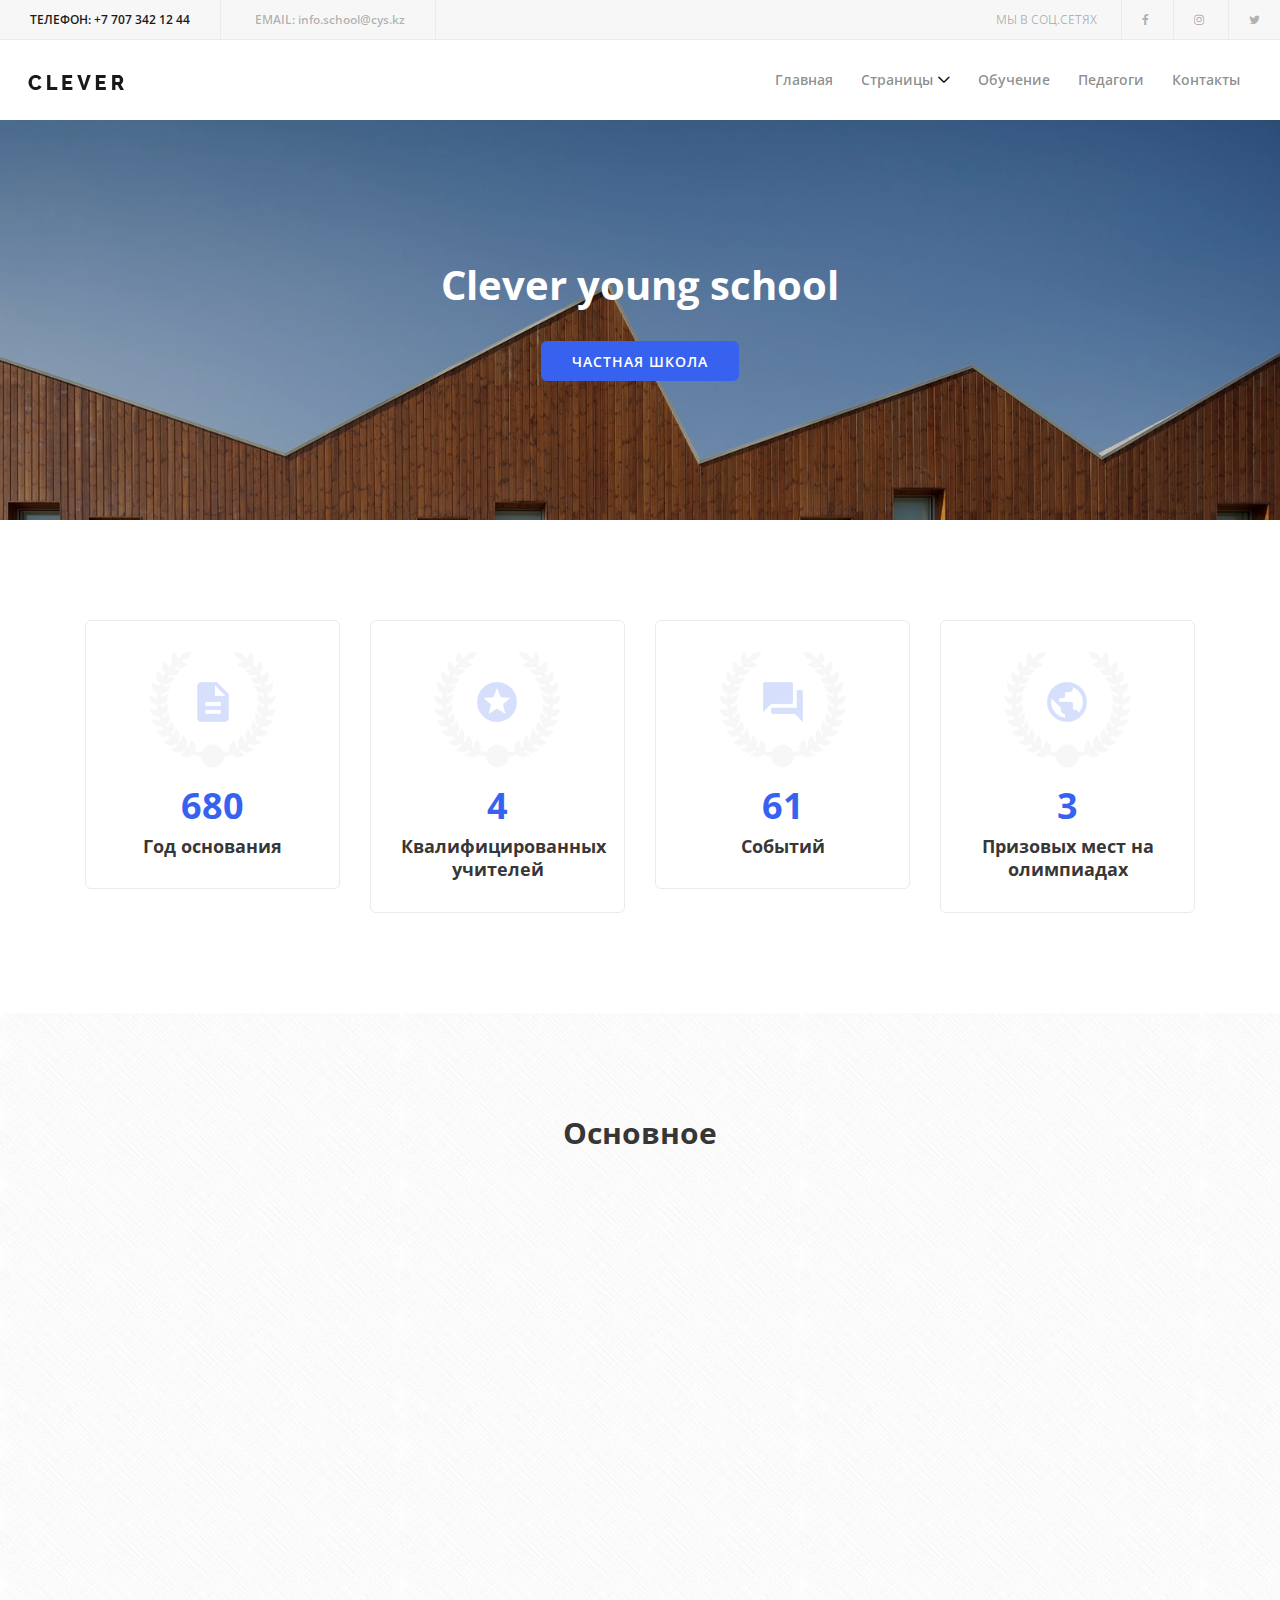
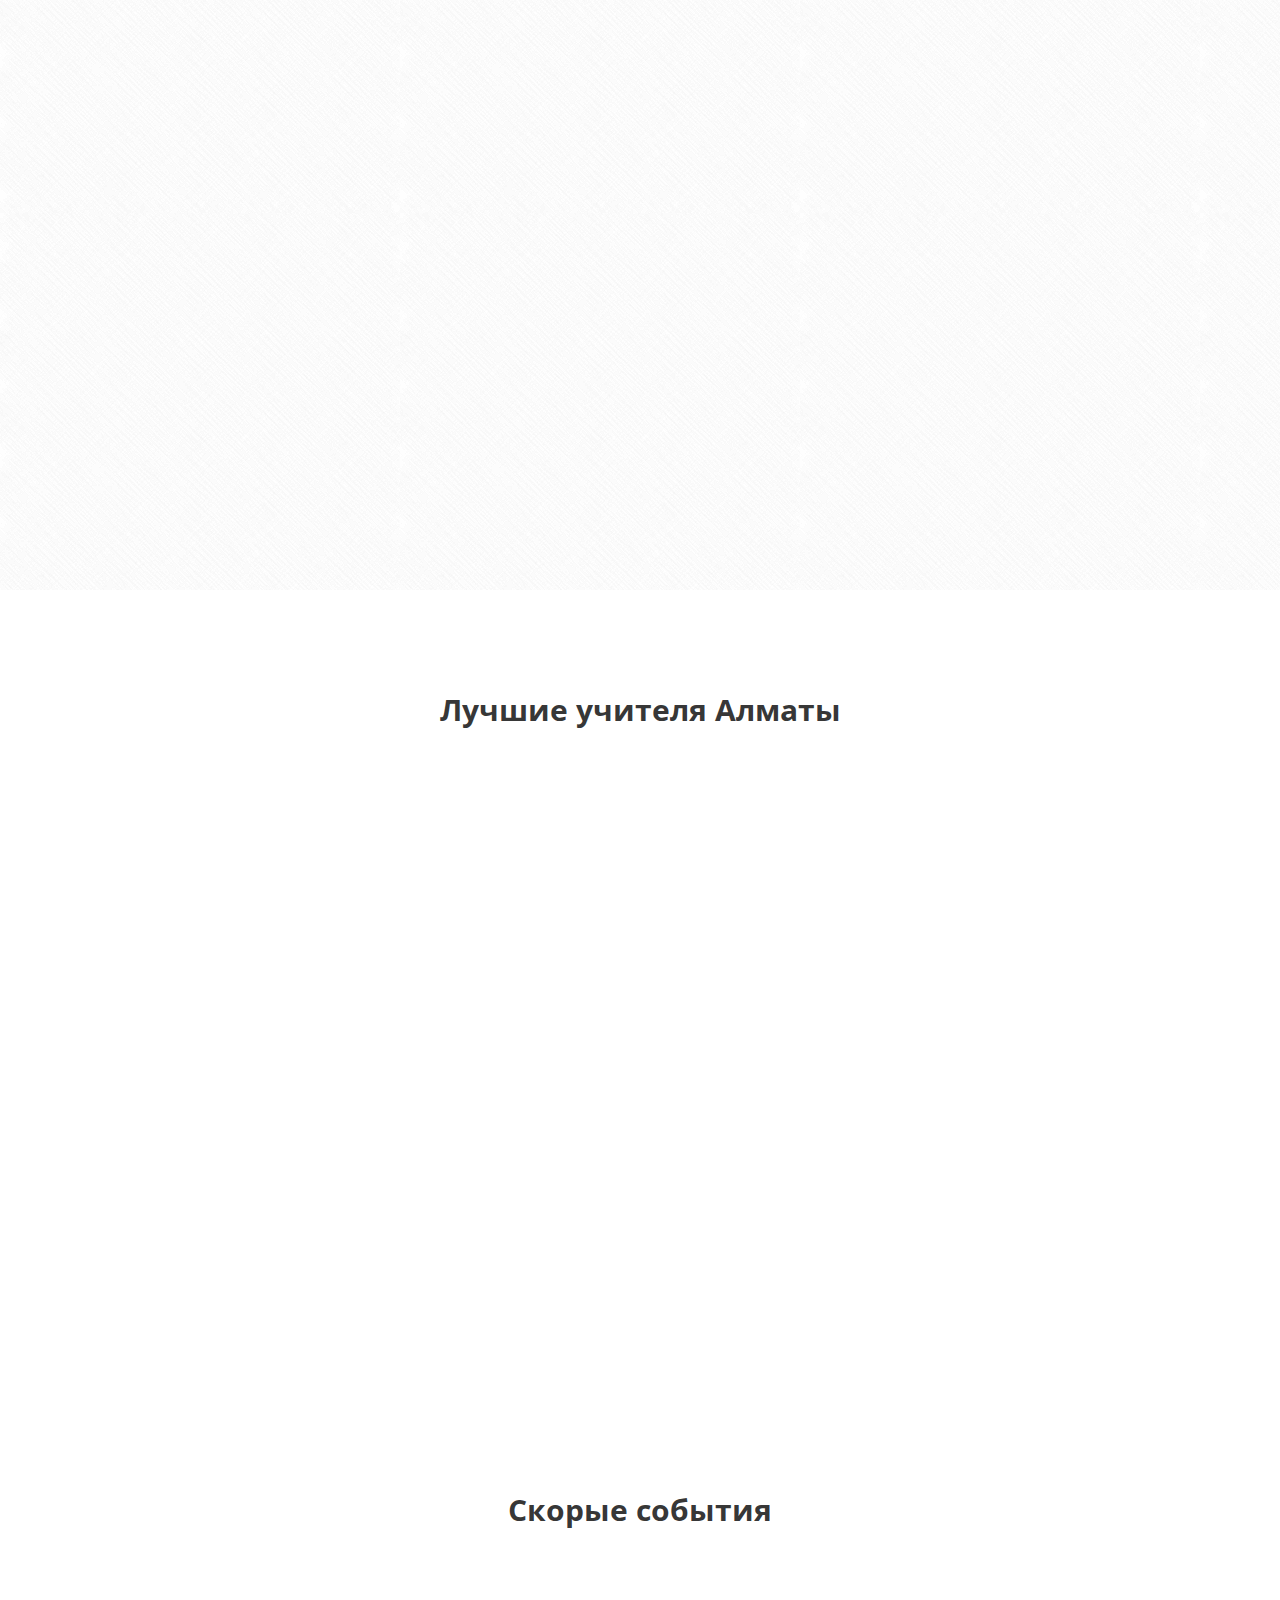
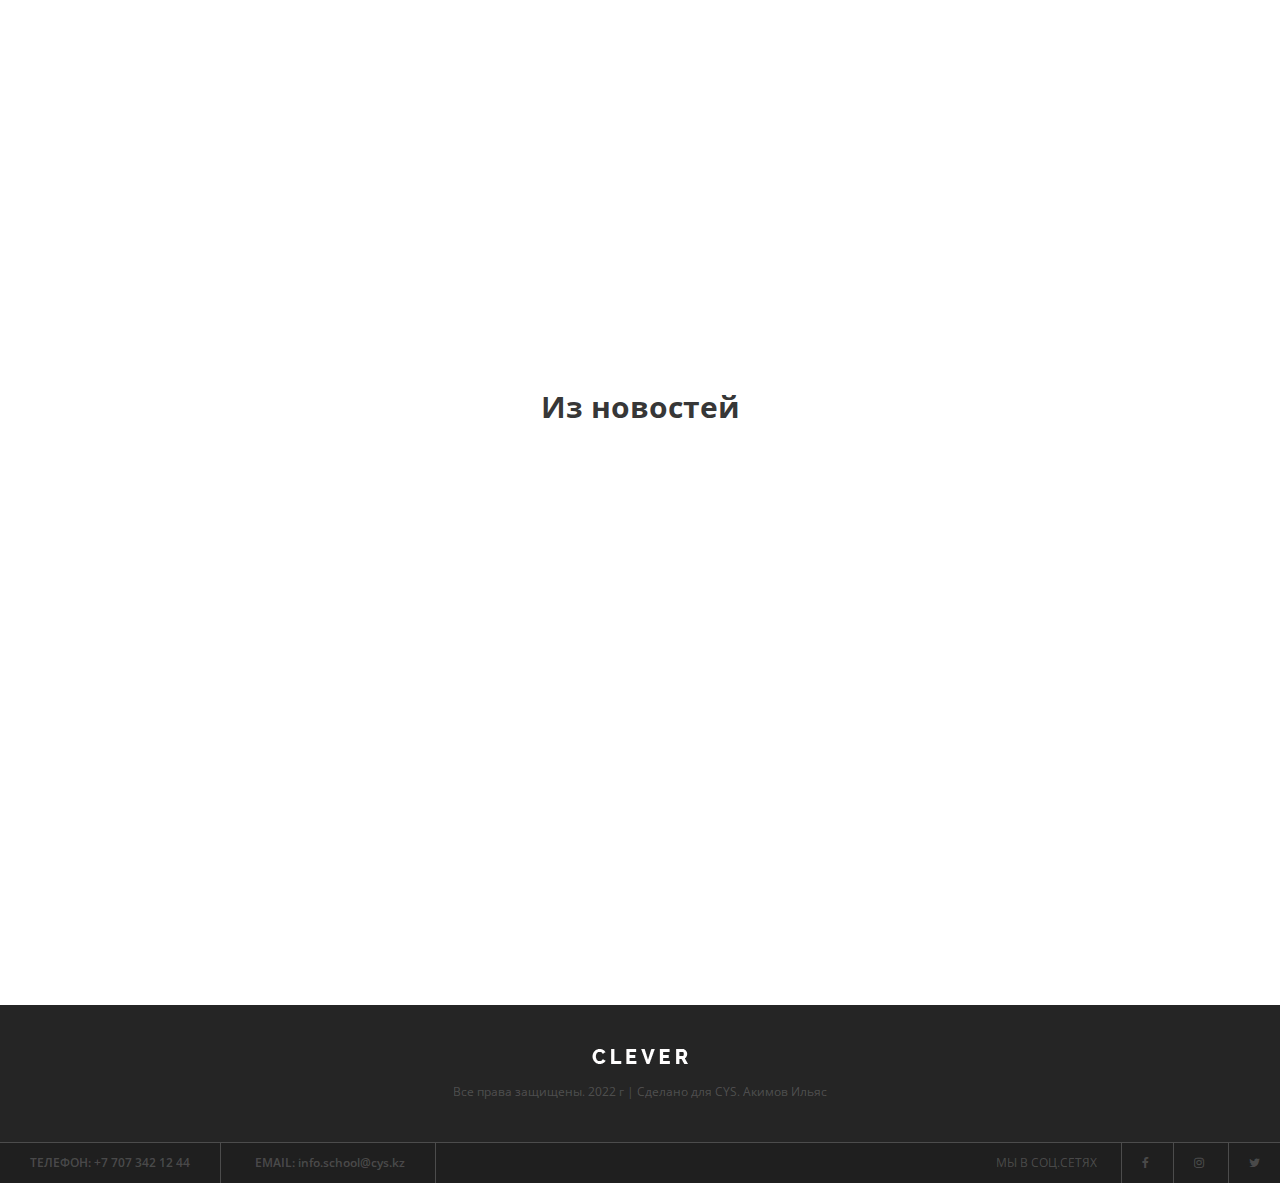
<file: index.html>
<!DOCTYPE html>
<html lang="ru">

<head>
    <meta charset="UTF-8">
    <meta name="description" content="">
    <meta http-equiv="X-UA-Compatible" content="IE=edge">
    <meta name="viewport" content="width=device-width, initial-scale=1, shrink-to-fit=no">
<!-- clever young school almaty -->
    <title>Школа CYS &amp; Частная школа | Алматы</title>

    <!-- иконка на вкладку -->
    <link rel="icon" href="img/core-img/favicon.ico">
<!-- закачиваем стили -->
    <link rel="stylesheet" href="style.css">

</head>

<body>

    

    <!-- ##### Header начало ##### -->
    <header class="header-area">

        
        <div class="top-header-area d-flex justify-content-between align-items-center">

            <div class="contact-info">
                <a href="wa.me/77073421244"><span>Телефон:</span> +7 707 342 12 44</a>
                <a href="https://www.google.com/intl/ru/gmail/about/"><span>Email:</span> info.school@cys.kz</a>
            </div>
            <!-- соц сети -->
            <div class="follow-us">
                <span>Мы в соц.сетях</span>
                <a href="https://ru-ru.facebook.com/"><i class="fa fa-facebook" aria-hidden="true"></i></a>
                <a href="https://www.instagram.com/"><i class="fa fa-instagram" aria-hidden="true"></i></a>
                <a href="https://twitter.com/?lang=ru"><i class="fa fa-twitter" aria-hidden="true"></i></a>
            </div>
        </div>

        <!-- навигационное меню -->
        <div class="clever-main-menu">
            <div class="classy-nav-container breakpoint-off">
                <!-- меню -->
                <nav class="classy-navbar justify-content-between" id="cleverNav">

                    <!-- лого -->
                    <a class="nav-brand" href="index.html"><img src="img/core-img/logo.png" alt=""></a>

                    <!-- тоглер -->
                    <div class="classy-navbar-toggler">
                        <span class="navbarToggler"><span></span><span></span><span></span></span>
                    </div>

                    <!-- меню -->
                    <div class="classy-menu">

                        <!-- кнопка закрыть -->
                        <div class="classycloseIcon">
                            <div class="cross-wrap"><span class="top"></span><span class="bottom"></span></div>
                        </div>

                        <!-- нав -->
                        <div class="classynav">
                            <ul>
                                <li><a href="index.html">Главная</a></li>
                                <li><a href="#">Страницы</a>
                                    <ul class="dropdown">
                                        <li><a href="index.html">Главная</a></li>
                                        <li><a href="courses.html">Обучение</a></li>
                                        <li><a href="instructors.html">Педагоги</a></li>                                   
                                        <li><a href="contact.html">Контакты</a></li>
                                    </ul>
                                </li>
                                <li><a href="courses.html">Обучение</a></li>
                                <li><a href="instructors.html">Педагоги</a></li>                          
                                <li><a href="contact.html">Контакты</a></li>
                            </ul>


                         

                        </div>
                        <!-- Nav закончился -->
                    </div>
                </nav>
            </div>
        </div>
    </header>
    <!-- ##### Header закончился ##### -->

    <!-- ##### Hero начало ##### -->
    <section class="hero-area bg-img bg-overlay-2by5" style="background-image: url(img/bg-img/2f5a3a45.jpeg);">
        <div class="container h-100">
            <div class="row h-100 align-items-center">
                <div class="col-12">
                    <!-- Hero контент -->
                    <div class="hero-content text-center">
                        <h2>Clever young school</h2>
                        <a href="#" class=" clever-btn">Частная школа</a>
                    </div>
                </div>
            </div>
        </div>
    </section>
    <!-- ##### Hero конец ##### -->

    <!-- ##### Мини факты с цифрами ##### -->
    <section class="cool-facts-area section-padding-100-0">
        <div class="container">
            <div class="row">
                <!-- 1 факт -->
                <div class="col-12 col-sm-6 col-lg-3">
                    <div class="single-cool-facts-area text-center mb-100 wow fadeInUp" data-wow-delay="250ms">
                        <div class="icon">
                            <img src="img/core-img/docs.png" alt="">
                        </div>
                        <h2><span class="counter">2001
                           </span></h2>
                        <h5>Год основания</h5>
                    </div>
                </div>

                <!-- 2 факт -->
                <div class="col-12 col-sm-6 col-lg-3">
                    <div class="single-cool-facts-area text-center mb-100 wow fadeInUp" data-wow-delay="500ms">
                        <div class="icon">
                            <img src="img/core-img/star.png" alt="">
                        </div>
                        <h2><span class="counter">12</span></h2>
                        <h5>Квалифицированных учителей</h5>
                    </div>
                </div>

                <!-- 3 факт -->
                <div class="col-12 col-sm-6 col-lg-3">
                    <div class="single-cool-facts-area text-center mb-100 wow fadeInUp" data-wow-delay="750ms">
                        <div class="icon">
                            <img src="img/core-img/events.png" alt="">
                        </div>
                        <h2><span class="counter">182</span></h2>
                        <h5>Событий</h5>
                    </div>
                </div>

                <!-- 4 факт -->
                <div class="col-12 col-sm-6 col-lg-3">
                    <div class="single-cool-facts-area text-center mb-100 wow fadeInUp" data-wow-delay="1000ms">
                        <div class="icon">
                            <img src="img/core-img/earth.png" alt="">
                        </div>
                        <h2><span class="counter">9</span></h2>
                        <h5>Призовых мест на олимпиадах</h5>
                    </div>
                </div>
            </div>
        </div>
    </section>
    <!-- ##### Факты конец ##### -->

    <!-- ##### Обучение  ##### -->
    <section class="popular-courses-area section-padding-100-0" style="background-image: url(img/core-img/texture.png);">
        <div class="container">
            <div class="row">
                <div class="col-12">
                    <div class="section-heading">
                        <h3>Основное</h3>
                    </div>
                </div>
            </div>

            <div class="row">
                <!-- Старшая школа -->
                <div class="col-12 col-md-6 col-lg-4">
                    <div class="single-popular-course mb-100 wow fadeInUp photo" data-wow-delay="250ms">
                        <img src="img/bg-img/c1.jpg" alt="">
                        <!-- содержание -->
                        <div class="course-content">
                            <h4>Старшая школа</h4>
                            <div class="meta d-flex align-items-center">
                                <a href="#">Досжан Алиев</a>
                                <span><i class="fa fa-circle" aria-hidden="true"></i></span>
                                <a href="#">High &amp; School</a>
                            </div>
                            <p>
Современная старшая школа — это место, где ученикам предлагается принимать решения самостоятельно и применять на практике все знания, которые они усвоили с курса средней школы.
CYS предлагает выпускникам средней школы получить не только хорошую академическую подготовку, чтобы поступить в вуз, но и приобрести набор умений и установок, которые позволят ему стать успешным студентом. Главная цель: создать условия для того, чтобы старшеклассник смог обзавестись качествами, которые помогут ему справиться с жизненными трудностями и получить новый опыт. Проводится набор 9-12 классов. 
</p>
                        </div>
                        <!-- посещающие и оценка -->
                        <div class="seat-rating-fee d-flex justify-content-between">
                            <div class="seat-rating h-100 d-flex align-items-center">
                                <div class="seat">
                                    <i class="fa fa-user" aria-hidden="true"></i> 12
                                </div>
                                <div class="rating">
                                    <!-- оценка и сверху количество учащихся -->
                                    <i class="fa fa-star" aria-hidden="true"></i> 4.9
                                </div>
                            </div>
                            <div class="course-fee h-100">
                                <a href="#" class="free">50000/м</a>
                            </div>
                        </div>
                    </div>
                </div>

                <!-- Средняя школа -->
                <div class="col-12 col-md-6 col-lg-4">
                    <div class="single-popular-course mb-100 wow fadeInUp photo" data-wow-delay="500ms">
                        <img src="img/bg-img/c2.jpg" alt="">
                        <!-- содержание -->
                        <div class="course-content">
                            <h4>Средняя школа</h4>
                            <div class="meta d-flex align-items-center">
                                <a href="#">Арман Шухов</a>
                                <span><i class="fa fa-circle" aria-hidden="true"></i></span>
                                <a href="#">Medium &amp; School</a>
                            </div>
                            <p>Средняя школа CYS предоставляет возможность получения среднего образования–своеобразное промежуточное звено между начально и старшей школой. Занимает период с 5 по 9 класс, возраст учеников колеблется от 9-10 до 14-15 лет. После окончания данного периода желающие могут поступать либо в старшую школу CYS, либо же в учреждения профессионального образования (начальные или средние). Главная цель: Максимальное продвижение вашего ребенка в социальном, спортивном и интеллектуальном плане.</p>
                        </div>
                        <!-- посещающие и оценка -->
                        <div class="seat-rating-fee d-flex justify-content-between">
                            <div class="seat-rating h-100 d-flex align-items-center">
                                <div class="seat">
                                    <i class="fa fa-user" aria-hidden="true"></i> 16
                                </div>
                                <div class="rating">
                                    <i class="fa fa-star" aria-hidden="true"></i> 4.7
                                </div>
                            </div>
                            <div class="course-fee h-100">
                                <a href="#">45000/м</a>
                            </div>
                        </div>
                    </div>
                </div>

                <!-- Начальная школа -->
                <div class="col-12 col-md-6 col-lg-4">
                    <div class="single-popular-course mb-100 wow fadeInUp photo" data-wow-delay="750ms">
                        <img src="img/bg-img/c3.jpg" alt="">
                        <!-- Содержание -->
                        <div class="course-content">
                            <h4>Начальная школа</h4>
                            <div class="meta d-flex align-items-center">
                                <a href="#">Анель Сарова</a>
                                <span><i class="fa fa-circle" aria-hidden="true"></i></span>
                                <a href="#">Elementary &amp; School</a>
                            </div>
                            <p>Начальная школа – это первые шаги ребенка по дорогам наук. Именно в начальной школе начинается закладка фундамента знаний, на котором ученик будет строить свое дальнейшее образование. А от того, насколько ребенку уютно и комфортно в школе, во многом зависят его учебные успехи и душевное равновесие. Наша цель образовательного процесса в начальной школе является развитие личности школьника, его творческих способностей, интереса к учению, формирование желания и умения учиться. Проводится набор 1-4 классов
Атмосфера, царящая в начальной школе CYS, близка к семейной. Ученики всегда с радостью приходят на занятия, зная, что сегодня они откроют для себя что-то новое, интересное. Здесь их поддержат, похвалят и одарят вниманием и заботой любимые учителя.
</p>
                        </div>
                        <!-- посещающие и оценка -->
                        <div class="seat-rating-fee d-flex justify-content-between">
                            <div class="seat-rating h-100 d-flex align-items-center">
                                <div class="seat">
                                    <i class="fa fa-user" aria-hidden="true"></i> 10
                                </div>
                                <div class="rating">
                                    <i class="fa fa-star" aria-hidden="true"></i> 4.9
                                </div>
                            </div>
                            <div class="course-fee h-100">
                                <a href="#">70000/м</a>
                            </div>
                        </div>
                    </div>
                </div>
            </div>
        </div>
    </section>
    <!-- ##### Школы - конец ##### -->

    <!-- ##### Лучшие учителя - начало ##### -->
    <section class="best-tutors-area section-padding-100">
        <div class="container">
            <div class="row">
                <div class="col-12">
                    <div class="section-heading">
                        <h3>Лучшие учителя Алматы</h3>
                    </div>
                </div>
            </div>

            <div class="row">
                <div class="col-12">
                    <div class="tutors-slide owl-carousel wow fadeInUp" data-wow-delay="250ms">

                        <!-- Карусель -->
                        <div class="single-tutors-slides">
                            <!-- миниатюра картинка -->
                            <div class="tutor-thumbnail">
                                <img src="img/bg-img/t1.png" alt="">
                            </div>
                            <!-- Информация о учителе -->
                            <div class="tutor-information text-center">
                                <h5>Софи Тернер
</h5>
                                <span>Учитель</span>
                                <p>Благодарственные письма за сотрудничество от Международной школы «Мирас».

Благодарственные письма от городских больниц.

Благодарственные письма от благотворительных фондов.</p>
                                <div class="social-info">
                                    <a href="#"><i class="fa fa-facebook" aria-hidden="true"></i></a>
                                    <a href="#"><i class="fa fa-instagram" aria-hidden="true"></i></a>
                                    <a href="#"><i class="fa fa-twitter" aria-hidden="true"></i></a>
                                </div>
                            </div>
                        </div>

                        <!-- Карусель -->
                        <div class="single-tutors-slides">
                            <!-- миниатюра картинка -->
                            <div class="tutor-thumbnail">
                                <img src="img/bg-img/t2.png" alt="">
                            </div>
                            <!-- Информация о учителе -->
                            <div class="tutor-information text-center">
                                <h5> Адам Смит
</h5>
                                <span>Учитель</span>
                                <p>Призер международного конкурса «Труд, как базовая ценность» г. Саратов.
Диплом в конкурсе педагогического мастерства «Талантливый учитель одаренным детям».
Победитель конкурса «Педагогический дебют» в номинации «Сердце отдаю детям».</p>
                                <div class="social-info">
                                    <a href="#"><i class="fa fa-facebook" aria-hidden="true"></i></a>
                                    <a href="#"><i class="fa fa-instagram" aria-hidden="true"></i></a>
                                    <a href="#"><i class="fa fa-twitter" aria-hidden="true"></i></a>
                                </div>
                            </div>
                        </div>

                        <!-- Карусель -->
                        <div class="single-tutors-slides">
                            <!-- миниатюра картинка -->
                            <div class="tutor-thumbnail">
                                <img src="img/bg-img/t3.png" alt="">
                            </div>
                            <!-- Информация о учителе -->
                            <div class="tutor-information text-center">
                                <h5>Пак Павел
</h5>
                                <span>Учитель</span>
                                <p>Хасынская общеобразовательная школа, Россия, учитель начальных классов, 1983-1990 г.
Общеобразовательная школа №76, Карасайский район, Алматинская область, учитель начальных классов, 1995-2018 г.
                                    Грамота Карасайского Отдела образования за 1-е место в районном конкурсе учителей
Грамота Карасайского Отдела образования за безупречный творческий труд в системе образования</p>
                                <div class="social-info">
                                    <a href="#"><i class="fa fa-facebook" aria-hidden="true"></i></a>
                                    <a href="#"><i class="fa fa-instagram" aria-hidden="true"></i></a>
                                    <a href="#"><i class="fa fa-twitter" aria-hidden="true"></i></a>
                                </div>
                            </div>
                        </div>

                        <!-- Карусель -->
                        <div class="single-tutors-slides">
                            <!-- миниатюра картинка -->
                            <div class="tutor-thumbnail">
                                <img src="img/bg-img/t4.png" alt="">
                            </div>
                            <!-- Информация о учителе -->
                            <div class="tutor-information text-center">
                                <h5>Сергей Уркишев</h5>
                                <span>Директор</span>
                                <p> Сергей Уркишев – потомственный педагог и профессиональный менеджер в образовании.
В период профессиональной деятельности в НИШ города Нурсултан помог с выбором профессии и поступлением в лучшие зарубежные вузы более 1000 выпускникам. В их лице Самал Булатовна обрела огромное количество друзей по всему миру.</p>
                                <div class="social-info">
                                    <a href="#"><i class="fa fa-facebook" aria-hidden="true"></i></a>
                                    <a href="#"><i class="fa fa-instagram" aria-hidden="true"></i></a>
                                    <a href="#"><i class="fa fa-twitter" aria-hidden="true"></i></a>
                                </div>
                            </div>
                        </div>

                        <!-- Карусель -->
                        <div class="single-tutors-slides">
                            <!-- миниатюра картинка -->
                            <div class="tutor-thumbnail">
                                <img src="img/bg-img/t5.png" alt="">
                            </div>
                            <!-- Информация о учителе -->
                            <div class="tutor-information text-center">
                                <h5>Назаралиева Зина Сулейменовна
</h5>
                                <span>Учитель</span>
                                <p>Кандидат педагогических наук.
Автор более 45 научных публикаций, учебных и медодических пособий.
Автор учебного пособия «Педагогика профильного образования», Алматы, 2008 г.</p>
                                <div class="social-info">
                                    <a href="#"><i class="fa fa-facebook" aria-hidden="true"></i></a>
                                    <a href="#"><i class="fa fa-instagram" aria-hidden="true"></i></a>
                                    <a href="#"><i class="fa fa-twitter" aria-hidden="true"></i></a>
                                </div>
                            </div>
                        </div>
                    </div>
                </div>
            </div>
        </div>
    </section>
    <!-- ##### Учителя - конец ##### -->

    

       
 

    <!-- ##### События начало ##### -->
    <section class="upcoming-events section-padding-100-0">
        <div class="container">
            <div class="row">
                <div class="col-12">
                    <div class="section-heading">
                        <h3>Скорые события</h3>
                    </div>
                </div>
            </div>

            <div class="row">
                <!-- событие элемент -->
                <div class="col-12 col-md-6 col-lg-4">
                    <div class="single-upcoming-events mb-50 wow fadeInUp" data-wow-delay="250ms">
                        <!-- фото события -->
                        <div class="events-thumb photo">
                            <!-- Фото ЧАРЫНСКОГО КАНЬОНА -->
                            <img src="img/bg-img/charyn.jpeg" alt="">
                            <h6 class="event-date">10 июля</h6>
                            <h4 class="event-title">Поездка на Чарынский каньон</h4>
                        </div>
                        
                        <div class="date-fee d-flex justify-content-between">
                            <div class="date">
                                <p><i class="fa fa-clock"></i> 10 июля @ 9:00</p>
                            </div>
                            <div class="events-fee">
                                <a href="#">беспл</a>
                            </div>
                        </div>
                    </div>
                </div>

 <!-- событие элемент -->               
                 <div class="col-12 col-md-6 col-lg-4">
                    <div class="single-upcoming-events mb-50 wow fadeInUp" data-wow-delay="500ms">
                        <!-- фото события -->
                        <div class="events-thumb photo">
                            <img src="img/bg-img/e2.jpg" alt="">
                            <h6 class="event-date">18 июля</h6>
                            <h4 class="event-title">День открытых дверей</h4>
                        </div>

                        <div class="date-fee d-flex justify-content-between">
                            <div class="date">
                                <p><i class="fa fa-clock"></i> 18 июля @ 12:00 </p>
                            </div>
                            <div class="events-fee">
                                <a href="#" class="free">беспл</a>
                            </div>
                        </div>
                    </div>
                </div>

 <!-- событие элемент -->               
                 <div class="col-12 col-md-6 col-lg-4">
                    <div class="single-upcoming-events mb-50 wow fadeInUp" data-wow-delay="750ms">
                        <!-- фото события -->
                        <div class="events-thumb photo">
                            <img src="img/bg-img/e3.jpg" alt="">
                            <h6 class="event-date">18 августа</h6>
                            <h4 class="event-title">Бизнес встреча</h4>
                        </div>

                        <div class="date-fee d-flex justify-content-between">
                            <div class="date">
                                <p><i class="fa fa-clock"></i> 3 августа @ 17:00 </p>
                            </div>
                            <div class="events-fee">
                                <a href="#">15000</a>
                            </div>
                        </div>
                    </div>
                </div>
            </div>
        </div>
    </section>
    <!-- ##### События - конец ##### -->

    <!-- ##### Новости - начало ##### -->
    <section class="blog-area section-padding-100-0">
        <div class="container">
            <div class="row">
                <div class="col-12">
                    <div class="section-heading">
                        <h3>Из новостей</h3>
                    </div>
                </div>
            </div>

            <div class="row">
                <!-- новость -->
                <div class="col-12 col-md-6">
                    <div class="single-blog-area mb-100 wow fadeInUp photo" data-wow-delay="250ms">
                        <img src="img/blog-img/1.jpg" alt="">
                        <!-- содержание -->
                        <div class="blog-content">
                            <p class="blog-headline">
                                <h4>Международная олимпиада</h4>
                            </p>
                            <div class="meta d-flex align-items-center">
                                <a href="#">г. Лондон</a>
                                <span><i class="fa fa-circle" aria-hidden="true"></i></span>
                                <a href="#">Математика &amp; Физика</a>
                            </div>
                            <p>Недавно наши ученики поехали в Лондон на международную олимпиаду по физике и математике (HASAW-2022). Наши молодые соотечественники показали высокие результаты, мы заняли 6 призовых мест, из которых 3 - ученики из нашей школы
                        CYS! Читайте в instagram...</p>
                        </div>
                    </div>
                </div>

                <!-- новость -->
                <div class="col-12 col-md-6">
                    <div class="single-blog-area mb-100 wow fadeInUp photo" data-wow-delay="500ms">
                        <img src="img/blog-img/2.jpg" alt="">
                        <!-- содержание -->
                        <div class="blog-content">
                            <p class="blog-headline">
                                <h4>Проблемы паркинга</h4>
                            </p>
                            <div class="meta d-flex align-items-center">
                                <a href="#">Дорожное управление</a>
                                <span><i class="fa fa-circle" aria-hidden="true"></i></span>
                                <a href="#">Город &amp; Алматы</a>
                            </div>
                            <p>В нашей школе мы поднимаем не только вопросы образования, но и социально важные вопросы. 
                            Сегодня на разборе пррблема паркинга в связи с колоссальным количеством машин. Читайте в instagram...</p>
                        </div>
                    </div>
                </div>
            </div>
        </div>
    </section>
    <!-- ##### Новости конец ##### -->

    <!-- ##### Footer начало ##### -->
    <footer class="footer-area">
        <script>!function(e,t,a){var c=e.head||e.getElementsByTagName("head")[0],n=e.createElement("script");n.async=!0,n.defer=!0, n.type="text/javascript",n.src=t+"/static/js/chat_widget.js?config="+JSON.stringify(a),c.appendChild(n)}(document,"https://app.engati.com",{bot_key:"0333e8279401490d",welcome_msg:true,branding_key:"default",server:"https://app.engati.com",e:"p" });</script>
        <!-- Footer топ -->
        <div class="top-footer-area">
            <div class="container">
                <div class="row">
                    <div class="col-12">
                        <!-- Footer лого -->
                        <div class="footer-logo">
                            <a href="index.html"><img src="img/core-img/logo2.png" alt=""></a>
                        </div>
                        
                        <p>
Все права защищены. 2022 г | Сделано для CYS. Акимов Ильяс
</p>
                    </div>
                </div>
            </div>
        </div>

        <!-- нижний Footer  -->
        <div class="bottom-footer-area d-flex justify-content-between align-items-center">
            <!-- контакты -->
            <div class="contact-info">
                <a href="wa.me/77073421244"><span>Телефон:</span> +7 707 342 12 44</a>
                <a href="https://www.google.com/intl/ru/gmail/about/"><span>Email:</span> info.school@cys.kz</a>
            </div>
            <!-- Соц сети -->
            <div class="follow-us">
                <span>Мы в соц.сетях</span>
                <a href="https://ru-ru.facebook.com/"><i class="fa fa-facebook" aria-hidden="true"></i></a>
                <a href="https://www.instagram.com/"><i class="fa fa-instagram" aria-hidden="true"></i></a>
                <a href="https://twitter.com/?lang=ru"><i class="fa fa-twitter" aria-hidden="true"></i></a>
            </div>
        </div>
    </footer>
    <!-- ##### Footer конец ##### -->

    <!-- ##### Javascript  ##### -->
    <!-- jQuery-2.2.4 js -->
    <script src="js/jquery/jquery-2.2.4.min.js"></script>
    <!-- Popper js -->
    <script src="js/bootstrap/popper.min.js"></script>
    <!-- Bootstrap js -->
    <script src="js/bootstrap/bootstrap.min.js"></script>
    <!-- All Plugins js -->
    <script src="js/plugins/plugins.js"></script>
    <!-- Active js -->
    <script src="js/active.js"></script>
</body>

</html>
</file>
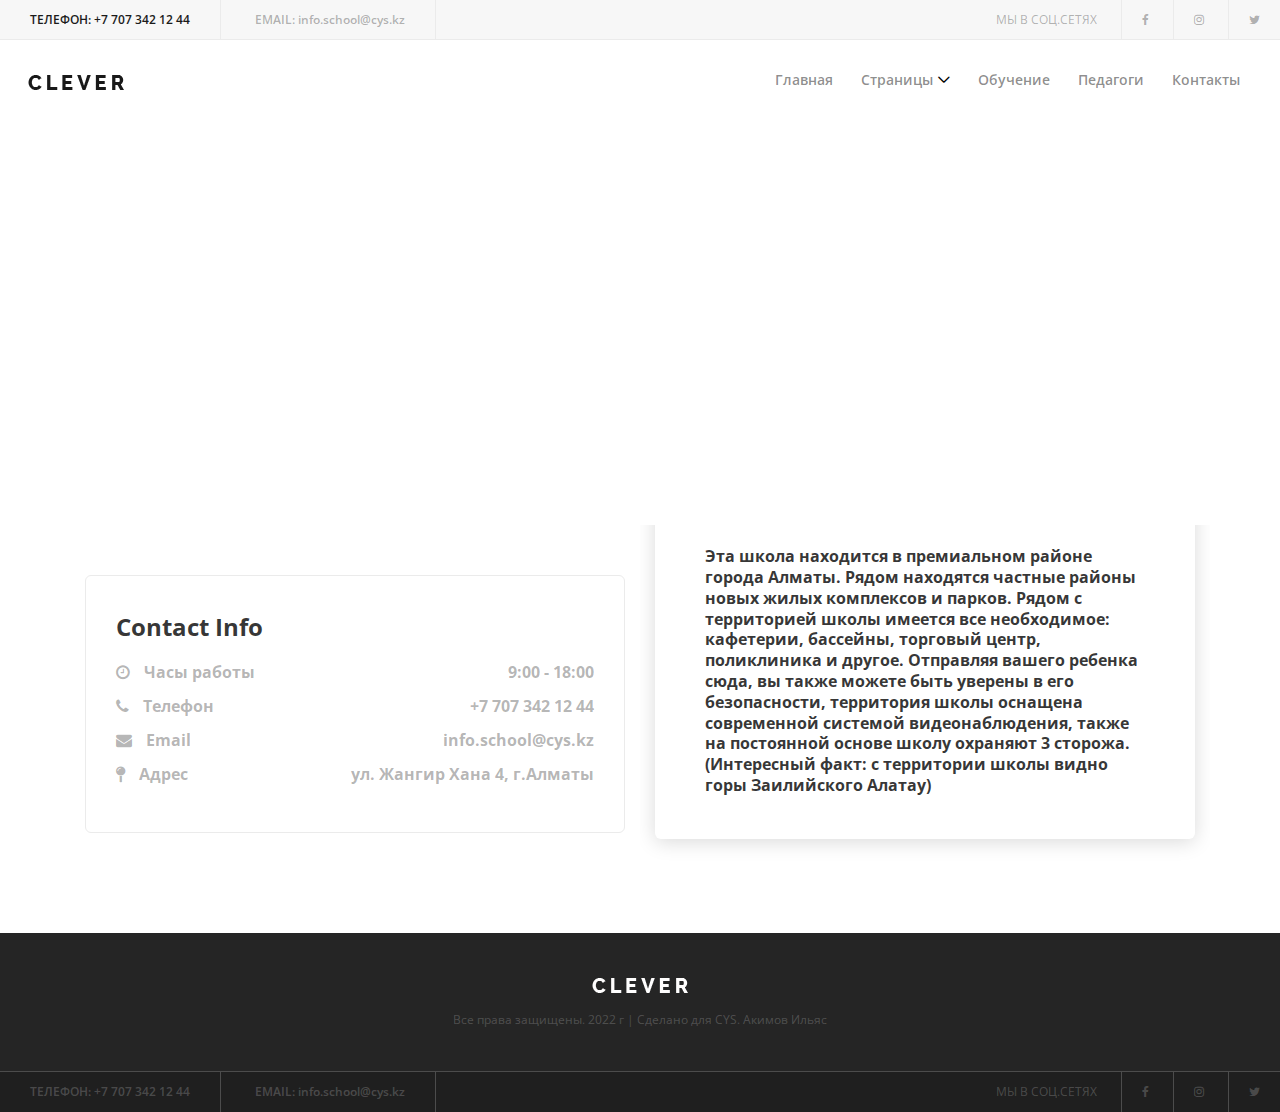
<file: contact.html>
<!DOCTYPE html>
<html lang="ru">

<head>
    <meta charset="UTF-8">
    <meta name="description" content="">
    <meta http-equiv="X-UA-Compatible" content="IE=edge">
    <meta name="viewport" content="width=device-width, initial-scale=1, shrink-to-fit=no">
<!-- clever young school almaty -->
    <title>Школа CYS &amp; Частная школа | Алматы</title>

    <!-- иконка на вкладку -->
    <link rel="icon" href="img/core-img/favicon.ico">
<!-- закачиваем стили -->
    <link rel="stylesheet" href="style.css">

</head>

<body>
    <!-- подгрузка контента -->
    <div id="preloader">
        <div class="spinner"></div>
    </div>

    <!-- ##### Header начало ##### -->
    <header class="header-area">

        
        <div class="top-header-area d-flex justify-content-between align-items-center">

            <div class="contact-info">
                <a href="#"><span>Телефон:</span> +7 707 342 12 44</a>
                <a href="#"><span>Email:</span> info.school@cys.kz</a>
            </div>
            <!-- соц сети -->
            <div class="follow-us">
                <span>Мы в соц.сетях</span>
                <a href="#"><i class="fa fa-facebook" aria-hidden="true"></i></a>
                <a href="#"><i class="fa fa-instagram" aria-hidden="true"></i></a>
                <a href="#"><i class="fa fa-twitter" aria-hidden="true"></i></a>
            </div>
        </div>

        <!-- навигационное меню -->
        <div class="clever-main-menu">
            <div class="classy-nav-container breakpoint-off">
                <!-- меню -->
                <nav class="classy-navbar justify-content-between" id="cleverNav">

                    <!-- лого -->
                    <a class="nav-brand" href="index.html"><img src="img/core-img/logo.png" alt=""></a>

                    <!-- тоглер -->
                    <div class="classy-navbar-toggler">
                        <span class="navbarToggler"><span></span><span></span><span></span></span>
                    </div>

                    <!-- меню -->
                    <div class="classy-menu">

                        <!-- кнопка закрыть -->
                        <div class="classycloseIcon">
                            <div class="cross-wrap"><span class="top"></span><span class="bottom"></span></div>
                        </div>

                        <!-- нав -->
                        <div class="classynav">
                            <ul>
                                <li><a href="index.html">Главная</a></li>
                                <li><a href="#">Страницы</a>
                                    <ul class="dropdown">
                                        <li><a href="index.html">Главная</a></li>
                                        <li><a href="courses.html">Обучение</a></li>
                                        <li><a href="instructors.html">Педагоги</a></li>
                                                 
                                        <li><a href="contact.html">Контакты</a></li>
                                    </ul>
                                </li>
                                <li><a href="courses.html">Обучение</a></li>
                                <li><a href="instructors.html">Педагоги</a></li>
                            
                                <li><a href="contact.html">Контакты</a></li>
                            </ul>

                          

                       

                        </div>
                        <!-- Nav End -->
                    </div>
                </nav>
            </div>
        </div>
    </header>
    <!-- ##### Header Area End ##### -->

    <!-- ##### Google Maps ##### -->
    <div class="map-area">

        <iframe src="https://www.google.com/maps/embed?pb=!1m18!1m12!1m3!1d2908.8936745487276!2d76.91923711544433!3d43.19074177913991!2m3!1f0!2f0!3f0!3m2!1i1024!2i768!4f13.1!3m3!1m2!1s0x388365cbecde6a37%3A0x903149da005c85c9!2sNGS%20New%20Generation%20School!5e0!3m2!1sru!2skz!4v1655278098032!5m2!1sru!2skz" width="1550" height="400" style="border:0;" allowfullscreen="" loading="lazy" referrerpolicy="no-referrer-when-downgrade"></iframe>
    </div>

    <!-- ##### Contact Area Start ##### -->
    <section class="contact-area">
        <div class="container">
            <div class="row">
                <!-- Contact Info -->
                <div class="col-12 col-lg-6">
                    <div class="contact--info mt-50 mb-100">
                        <h4>Contact Info</h4>
                        <ul class="contact-list">
                            <li>
                                <h6><i class="fa fa-clock-o" aria-hidden="true"></i> Часы работы</h6>
                                <h6>9:00 - 18:00 </h6>
                            </li>
                            <li>
                                <h6><i class="fa fa-phone" aria-hidden="true"></i> Телефон </h6>
                                <h6>+7 707 342 12 44</h6>
                            </li>
                            <li>
                                <h6><i class="fa fa-envelope" aria-hidden="true"></i> Email</h6>
                                <h6>info.school@cys.kz</h6>
                            </li>
                            <li>
                                <h6><i class="fa fa-map-pin" aria-hidden="true"></i> Адрес</h6>
                                <h6> ул. Жангир Хана 4, г.Алматы</h6>
                            </li>
                        </ul>
                    </div>
                </div>

                <!-- Contact Form -->
                <div class="col-12 col-lg-6">
                    <div class="contact-form">
                        <h4>О школе</h4>
                        
                       
                            <div class="row">
                                <div class="col-12">
                               <h6>Эта школа находится в премиальном районе города Алматы. Рядом находятся частные районы новых жилых комплексов и парков. Рядом с территорией школы имеется все необходимое: кафетерии, бассейны, торговый центр, поликлиника и другое. 

Отправляя вашего ребенка сюда, вы также можете быть уверены в его безопасности, территория школы оснащена современной системой видеонаблюдения, также на постоянной основе школу охраняют 3 сторожа. (Интересный факт: с территории школы видно горы Заилийского Алатау)</h6>
                                        
                                    </div>
                                </div>
                            </div>
                        
                    </div>
                </div>
            </div>
        </div>
    </section>
    <!-- ##### Contact Area End ##### -->

    <!-- ##### Footer Area Start ##### -->
    <footer class="footer-area">
       
        <!-- Footer топ -->
        <div class="top-footer-area">
            <div class="container">
                <div class="row">
                    <div class="col-12">
                        <!-- Footer лого -->
                        <div class="footer-logo">
                            <a href="index.html"><img src="img/core-img/logo2.png" alt=""></a>
                        </div>
                        
                        <p>
Все права защищены. 2022 г | Сделано для CYS. Акимов Ильяс
</p>
                    </div>
                </div>
            </div>
        </div>

        <!-- нижний Footer  -->
        <div class="bottom-footer-area d-flex justify-content-between align-items-center">
            <!-- контакты -->
            <div class="contact-info">
                <a href="#"><span>Телефон:</span> +7 707 342 12 44</a>
                <a href="#"><span>Email:</span> info.school@cys.kz</a>
            </div>
            <!-- Соц сети -->
            <div class="follow-us">
                <span>Мы в соц.сетях</span>
                <a href="#"><i class="fa fa-facebook" aria-hidden="true"></i></a>
                <a href="#"><i class="fa fa-instagram" aria-hidden="true"></i></a>
                <a href="#"><i class="fa fa-twitter" aria-hidden="true"></i></a>
            </div>
        </div>
    </footer>
    <!-- ##### Footer конец ##### -->

    <!-- ##### Javascript  ##### -->
    <!-- jQuery-2.2.4 js -->
    <script src="js/jquery/jquery-2.2.4.min.js"></script>
    <!-- Popper js -->
    <script src="js/bootstrap/popper.min.js"></script>
    <!-- Bootstrap js -->
    <script src="js/bootstrap/bootstrap.min.js"></script>
    <!-- All Plugins js -->
    <script src="js/plugins/plugins.js"></script>
    <!-- Active js -->
    <script src="js/active.js"></script>
</body>

</html>
</file>
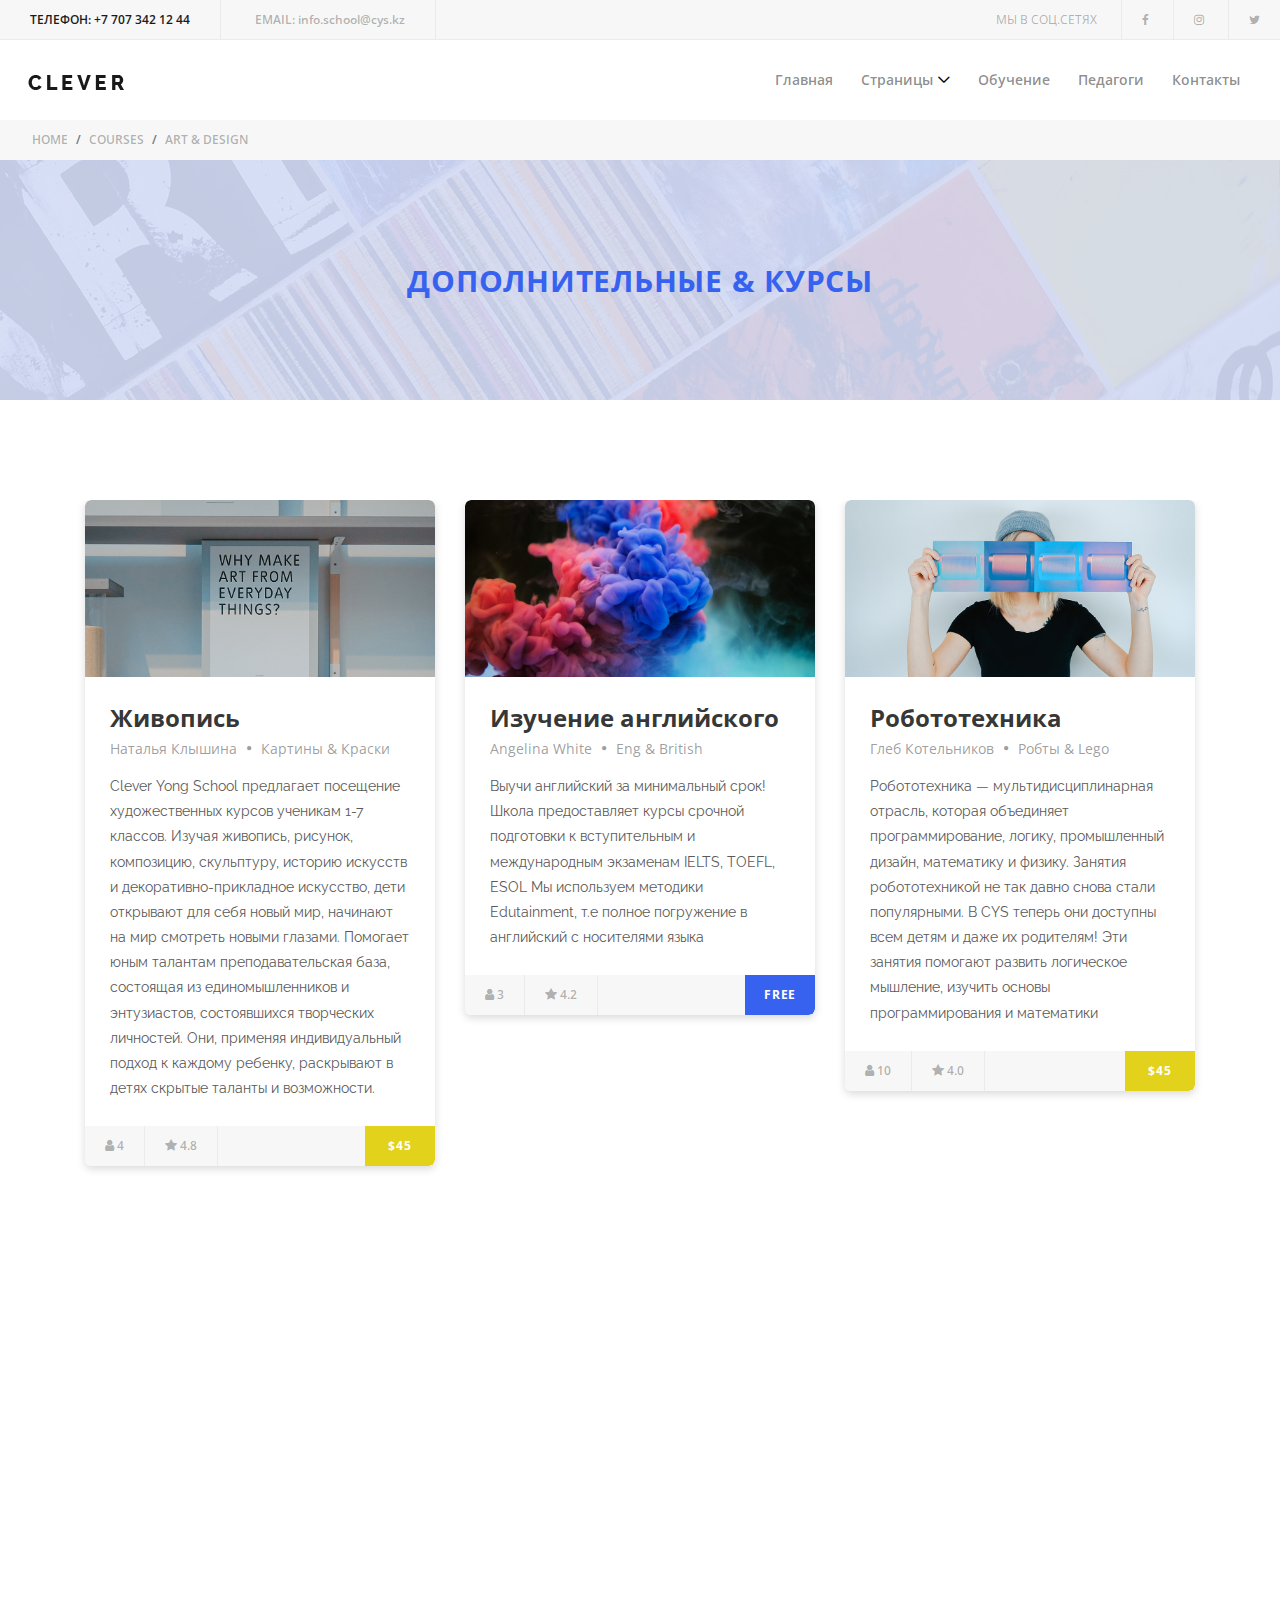
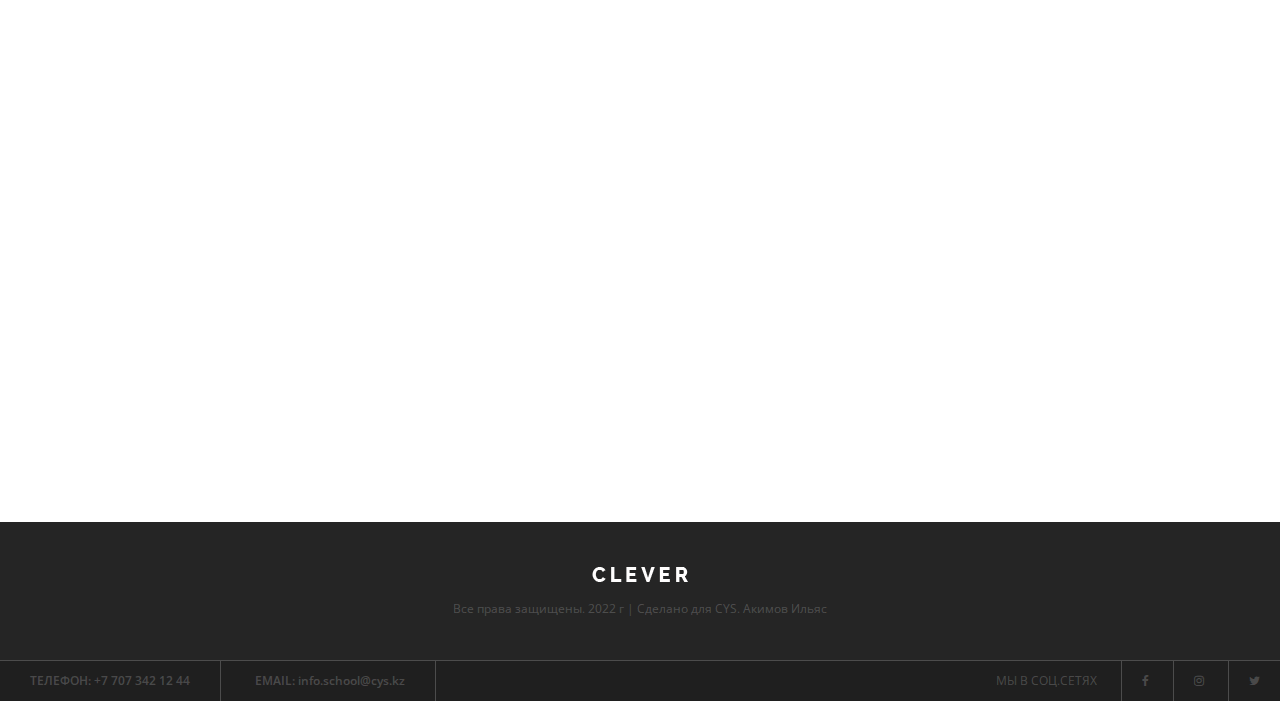
<file: courses.html>
<!DOCTYPE html>
<html lang="ru">

<head>
    <meta charset="UTF-8">
    <meta name="description" content="">
    <meta http-equiv="X-UA-Compatible" content="IE=edge">
    <meta name="viewport" content="width=device-width, initial-scale=1, shrink-to-fit=no">
<!-- clever young school almaty -->
    <title>Школа CYS &amp; Частная школа | Алматы</title>

    <!-- иконка на вкладку -->
    <link rel="icon" href="img/core-img/favicon.ico">
<!-- закачиваем стили -->
    <link rel="stylesheet" href="style.css">

</head>

<body>
    <!-- подгрузка контента -->
    <div id="preloader">
        <div class="spinner"></div>
    </div>

    <!-- ##### Header начало ##### -->
    <header class="header-area">

        
        <div class="top-header-area d-flex justify-content-between align-items-center">

            <div class="contact-info">
                <a href="#"><span>Телефон:</span> +7 707 342 12 44</a>
                <a href="#"><span>Email:</span> info.school@cys.kz</a>
            </div>
            <!-- соц сети -->
            <div class="follow-us">
                <span>Мы в соц.сетях</span>
                <a href="#"><i class="fa fa-facebook" aria-hidden="true"></i></a>
                <a href="#"><i class="fa fa-instagram" aria-hidden="true"></i></a>
                <a href="#"><i class="fa fa-twitter" aria-hidden="true"></i></a>
            </div>
        </div>

        <!-- навигационное меню -->
        <div class="clever-main-menu">
            <div class="classy-nav-container breakpoint-off">
                <!-- меню -->
                <nav class="classy-navbar justify-content-between" id="cleverNav">

                    <!-- лого -->
                    <a class="nav-brand" href="index.html"><img src="img/core-img/logo.png" alt=""></a>

                    <!-- тоглер -->
                    <div class="classy-navbar-toggler">
                        <span class="navbarToggler"><span></span><span></span><span></span></span>
                    </div>

                    <!-- меню -->
                    <div class="classy-menu">

                        <!-- кнопка закрыть -->
                        <div class="classycloseIcon">
                            <div class="cross-wrap"><span class="top"></span><span class="bottom"></span></div>
                        </div>

                        <!-- нав -->
                        <div class="classynav">
                            <ul>
                                <li><a href="index.html">Главная</a></li>
                                <li><a href="#">Страницы</a>
                                    <ul class="dropdown">
                                        <li><a href="index.html">Главная</a></li>
                                        <li><a href="courses.html">Обучение</a></li>
                                        <li><a href="instructors.html">Педагоги</a></li>
                                                 
                                        <li><a href="contact.html">Контакты</a></li>
                                    </ul>
                                </li>
                                <li><a href="courses.html">Обучение</a></li>
                                <li><a href="instructors.html">Педагоги</a></li>
                            
                                <li><a href="contact.html">Контакты</a></li>
                            </ul>

                          

                       

                        </div>
                        <!-- Nav закончился -->
                    </div>
                </nav>
            </div>
        </div>
    </header>
    <!-- ##### Header Area End ##### -->

    <!-- ##### Breadcumb Area Start ##### -->
    <div class="breadcumb-area">
        <!-- Breadcumb -->
        <nav aria-label="breadcrumb">
            <ol class="breadcrumb">
                <li class="breadcrumb-item"><a href="#">Home</a></li>
                <li class="breadcrumb-item"><a href="#">Courses</a></li>
                <li class="breadcrumb-item active" aria-current="page">Art &amp; Design</li>
            </ol>
        </nav>
    </div>
    <!-- ##### Breadcumb Area End ##### -->

    <!-- ##### Catagory ##### -->
    <div class="clever-catagory bg-img d-flex align-items-center justify-content-center p-3" style="background-image: url(img/bg-img/bg2.jpg);">
        <h3>Дополнительные &amp; курсы</h3>
    </div>

    <!-- ##### Popular Course Area Start ##### -->
    <section class="popular-courses-area section-padding-100">
        <div class="container">
            <div class="row">
        


                

                <!-- Single Popular Course -->
                <div class="col-12 col-md-6 col-lg-4">
                    <div class="single-popular-course mb-100 wow fadeInUp photo" data-wow-delay="250ms">
                        <img src="img/bg-img/c4.jpg" alt="">
                        <!-- Course Content -->
                        <div class="course-content">
                            <h4>Живопись</h4>
                            <div class="meta d-flex align-items-center">
                                <a href="#">Наталья Клышина</a>
                                <span><i class="fa fa-circle" aria-hidden="true"></i></span>
                                <a href="#">Картины &amp; Краски</a>
                            </div>
                            <p>Clever Yong School предлагает посещение художественных курсов ученикам 1-7 классов. Изучая живопись, рисунок, композицию, скульптуру, историю искусств и декоративно-прикладное искусство, дети открывают для себя новый мир, начинают на мир смотреть новыми глазами.
Помогает юным талантам преподавательская база, состоящая из единомышленников и энтузиастов, состоявшихся творческих личностей. Они, применяя индивидуальный подход к каждому ребенку, раскрывают в детях скрытые таланты и возможности.</p>
                        </div>
                        <!-- Seat Rating Fee -->
                        <div class="seat-rating-fee d-flex justify-content-between">
                            <div class="seat-rating h-100 d-flex align-items-center">
                                <div class="seat">
                                    <i class="fa fa-user" aria-hidden="true"></i> 4
                                </div>
                                <div class="rating">
                                    <i class="fa fa-star" aria-hidden="true"></i> 4.8
                                </div>
                            </div>
                            <div class="course-fee h-100">
                                <a href="#">$45</a>
                            </div>
                        </div>
                    </div>
                </div>

                <!-- Single Popular Course -->
                <div class="col-12 col-md-6 col-lg-4">
                    <div class="single-popular-course mb-100 wow fadeInUp photo" data-wow-delay="500ms">
                        <img src="img/bg-img/c5.jpg" alt="">
                        <!-- Course Content -->
                        <div class="course-content">
                            <h4>Изучение английского</h4>
                            <div class="meta d-flex align-items-center">
                                <a href="#">Angelina White</a>
                                <span><i class="fa fa-circle" aria-hidden="true"></i></span>
                                <a href="#">Eng &amp; British</a>
                            </div>
                            <p>Выучи английский за минимальный срок!
Школа предоставляет курсы срочной подготовки к вступительным и международным экзаменам IELTS, TOEFL, ESOL
 Мы используем методики Edutainment, т.е полное погружение в английский с носителями языка</p>
                        </div>
                        <!-- Seat Rating Fee -->
                        <div class="seat-rating-fee d-flex justify-content-between">
                            <div class="seat-rating h-100 d-flex align-items-center">
                                <div class="seat">
                                    <i class="fa fa-user" aria-hidden="true"></i> 3
                                </div>
                                <div class="rating">
                                    <i class="fa fa-star" aria-hidden="true"></i> 4.2
                                </div>
                            </div>
                            <div class="course-fee h-100">
                                <a href="#" class="free">Free</a>
                            </div>
                        </div>
                    </div>
                </div>

                <!-- Single Popular Course -->
                <div class="col-12 col-md-6 col-lg-4">
                    <div class="single-popular-course mb-100 wow fadeInUp photo" data-wow-delay="750ms">
                        <img src="img/bg-img/c6.jpg" alt="">
                        <!-- Course Content -->
                        <div class="course-content">
                            <h4>Робототехника</h4>
                            <div class="meta d-flex align-items-center">
                                <a href="#">Глеб Котельников</a>
                                <span><i class="fa fa-circle" aria-hidden="true"></i></span>
                                <a href="#">Робты &amp; Lego</a>
                            </div>
                            <p>Робототехника — мультидисциплинарная отрасль, которая объединяет программирование, логику, промышленный дизайн, математику и физику.
Занятия робототехникой не так давно снова стали популярными. В CYS теперь они доступны всем детям и даже их родителям! Эти занятия помогают развить логическое мышление, изучить основы программирования и математики</p>
                        </div>
                        <!-- Seat Rating Fee -->
                        <div class="seat-rating-fee d-flex justify-content-between">
                            <div class="seat-rating h-100 d-flex align-items-center">
                                <div class="seat">
                                    <i class="fa fa-user" aria-hidden="true"></i> 10
                                </div>
                                <div class="rating">
                                    <i class="fa fa-star" aria-hidden="true"></i> 4.0
                                </div>
                            </div>
                            <div class="course-fee h-100">
                                <a href="#">$45</a>
                            </div>
                        </div>
                    </div>
                </div>

                <!-- Single Popular Course -->
                <div class="col-12 col-md-6 col-lg-4">
                    <div class="single-popular-course mb-100 wow fadeInUp photo" data-wow-delay="250ms">
                        <img src="img/bg-img/c7.jpg" alt="">
                        <!-- Course Content -->
                        <div class="course-content">
                            <h4>Настольные игры</h4>
                            <div class="meta d-flex align-items-center">
                                <a href="#">Макс Мейлерт</a>
                                <span><i class="fa fa-circle" aria-hidden="true"></i></span>
                                <a href="#">Настольные &amp; игры</a>
                            </div>
                            <p>Сотни настольных игр в компании друзей, турниры, косплей, конкурсы и розыгрыши на сцене, ярмарка настольных игр — это лишь малая часть того, что ждет посетителей в рамках кружка. </p>
                        </div>
                        <!-- Seat Rating Fee -->
                        <div class="seat-rating-fee d-flex justify-content-between">
                            <div class="seat-rating h-100 d-flex align-items-center">
                                <div class="seat">
                                    <i class="fa fa-user" aria-hidden="true"></i> 5
                                </div>
                                <div class="rating">
                                    <i class="fa fa-star" aria-hidden="true"></i> 4.7
                                </div>
                            </div>
                            <div class="course-fee h-100">
                                <a href="#" class="free">Free</a>
                            </div>
                        </div>
                    </div>
                </div>

                <!-- Single Popular Course -->
                <div class="col-12 col-md-6 col-lg-4">
                    <div class="single-popular-course mb-100 wow fadeInUp photo" data-wow-delay="500ms">
                        <img src="img/bg-img/c8.jpg" alt="">
                        <!-- Course Content -->
                        <div class="course-content">
                            <h4>Коммуникации</h4>
                            <div class="meta d-flex align-items-center">
                                <a href="#">Меруерт Айкын</a>
                                <span><i class="fa fa-circle" aria-hidden="true"></i></span>
                                <a href="#">Дети &amp; Коммуникации</a>
                            </div>
                            <p>«Азбука общения» - практический курс обучения основам коммуникации детей школьного возраста (7-11 лет)
Программа «Азбука общения» решает задачи формирования и развития навыков и умений детей, необходимых для преодоления затруднений в учебной деятельности и в общении. Через игровые роли и сказочные образы дети получают возможность осознавать собственные трудности, их причины и находить пути их преодоления. </p>
                        </div>
                        <!-- Seat Rating Fee -->
                        <div class="seat-rating-fee d-flex justify-content-between">
                            <div class="seat-rating h-100 d-flex align-items-center">
                                <div class="seat">
                                    <i class="fa fa-user" aria-hidden="true"></i> 14
                                </div>
                                <div class="rating">
                                    <i class="fa fa-star" aria-hidden="true"></i> 4.4
                                </div>
                            </div>
                            <div class="course-fee h-100">
                                <a href="#">$20</a>
                            </div>
                        </div>
                    </div>
                </div>

                <!-- Single Popular Course -->
                <div class="col-12 col-md-6 col-lg-4">
                    <div class="single-popular-course mb-100 wow fadeInUp photo" data-wow-delay="750ms">
                        <img src="img/bg-img/c9.jpg" alt="">
                        <!-- Course Content -->
                        <div class="course-content">
                            <h4>Театральный кружок</h4>
                            <div class="meta d-flex align-items-center">
                                <a href="#">Джон Гет</a>
                                <span><i class="fa fa-circle" aria-hidden="true"></i></span>
                                <a href="#">Актеры &amp; Маски</a>
                            </div>
                            <p>Школьный театр – особый мир в пространстве образовательного учреждения. В школе CYS происходит становление личностного самосознания ребёнка. Для этого усилиями педагогов и родителей создаются разнообразные условия, одним из эффективных среди которых является школьный театр-студия. Кружок проводится каждую среду в 16.00 (дети 8-12 лет)</p>
                        </div>
                        <!-- Seat Rating Fee -->
                        <div class="seat-rating-fee d-flex justify-content-between">
                            <div class="seat-rating h-100 d-flex align-items-center">
                                <div class="seat">
                                    <i class="fa fa-user" aria-hidden="true"></i> 4
                                </div>
                                <div class="rating">
                                    <i class="fa fa-star" aria-hidden="true"></i> 4.8
                                </div>
                            </div>
                            <div class="course-fee h-100">
                                <a href="#">$45</a>
                            </div>
                        </div>
                    </div>
                </div>
            </div>

            <div class="row">
                <div class="col-12">
                    <div class="load-more text-center wow fadeInUp" data-wow-delay="1000ms">
                        <a href="https://www.instagram.com/" class="btn clever-btn btn-2">Перейти в инстаграмм</a>
                    </div>
                </div>
            </div>
        </div>
    </section>
    <!-- ##### Popular Course Area End ##### -->

     <!-- ##### Footer начало ##### -->
    <footer class="footer-area">
        
        <!-- Footer топ -->
        <div class="top-footer-area">
            <div class="container">
                <div class="row">
                    <div class="col-12">
                        <!-- Footer лого -->
                        <div class="footer-logo">
                            <a href="index.html"><img src="img/core-img/logo2.png" alt=""></a>
                        </div>
                        
                        <p>
Все права защищены. 2022 г | Сделано для CYS. Акимов Ильяс
</p>
                    </div>
                </div>
            </div>
        </div>

        <!-- нижний Footer  -->
        <div class="bottom-footer-area d-flex justify-content-between align-items-center">
            <!-- контакты -->
            <div class="contact-info">
                <a href="#"><span>Телефон:</span> +7 707 342 12 44</a>
                <a href="#"><span>Email:</span> info.school@cys.kz</a>
            </div>
            <!-- Соц сети -->
            <div class="follow-us">
                <span>Мы в соц.сетях</span>
                <a href="#"><i class="fa fa-facebook" aria-hidden="true"></i></a>
                <a href="#"><i class="fa fa-instagram" aria-hidden="true"></i></a>
                <a href="#"><i class="fa fa-twitter" aria-hidden="true"></i></a>
            </div>
        </div>
    </footer>
    <!-- ##### Footer конец ##### -->

    <!-- ##### Javascript  ##### -->
    <!-- jQuery-2.2.4 js -->
    <script src="js/jquery/jquery-2.2.4.min.js"></script>
    <!-- Popper js -->
    <script src="js/bootstrap/popper.min.js"></script>
    <!-- Bootstrap js -->
    <script src="js/bootstrap/bootstrap.min.js"></script>
    <!-- All Plugins js -->
    <script src="js/plugins/plugins.js"></script>
    <!-- Active js -->
    <script src="js/active.js"></script>
</body>

</html>
</file>
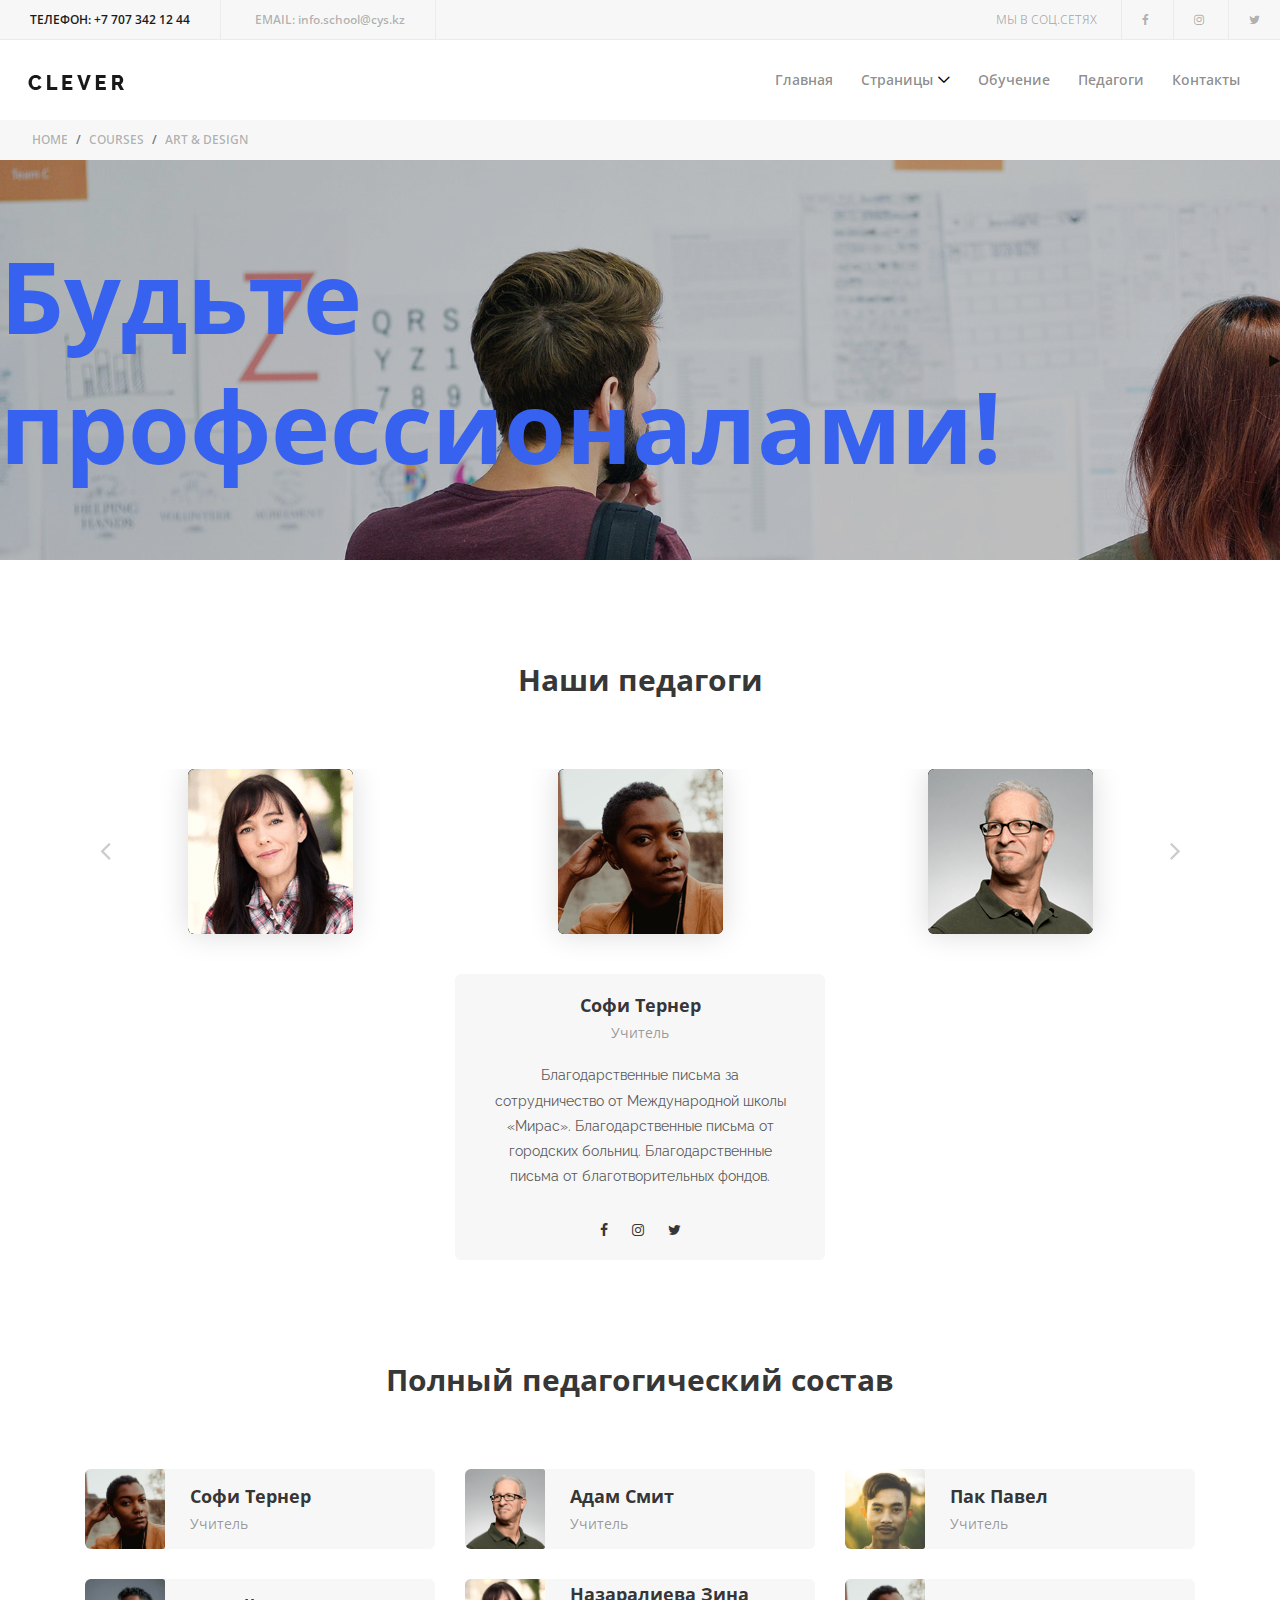
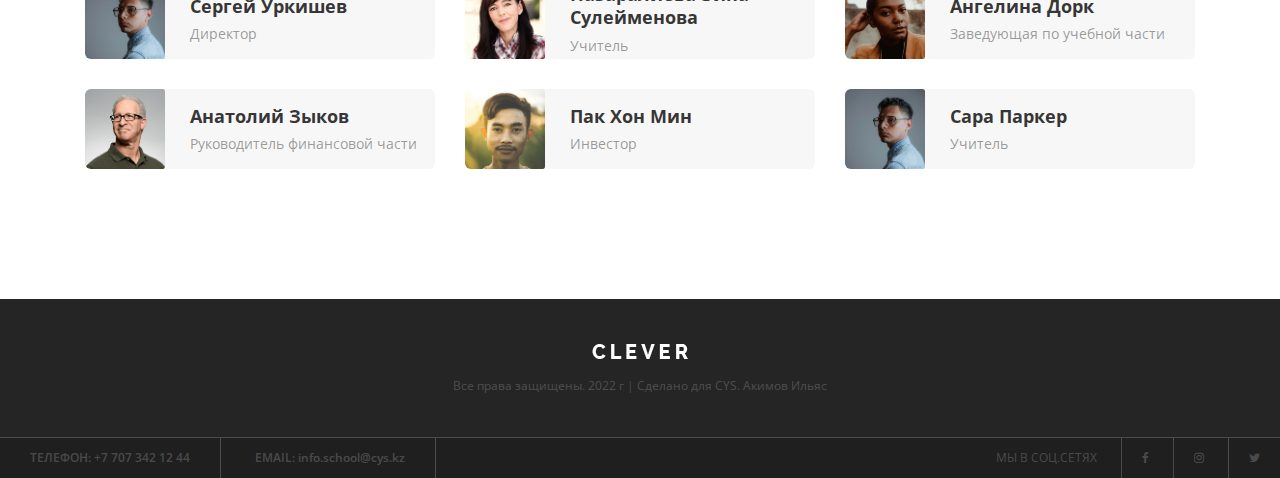
<file: instructors.html>
<!DOCTYPE html>
<html lang="ru">

<head>
    <meta charset="UTF-8">
    <meta name="description" content="">
    <meta http-equiv="X-UA-Compatible" content="IE=edge">
    <meta name="viewport" content="width=device-width, initial-scale=1, shrink-to-fit=no">
<!-- clever young school almaty -->
    <title>Школа CYS &amp; Частная школа | Алматы</title>

    <!-- иконка на вкладку -->
    <link rel="icon" href="img/core-img/favicon.ico">
<!-- закачиваем стили -->
    <link rel="stylesheet" href="style.css">

</head>

<body>
    <!-- подгрузка контента -->
    <div id="preloader">
        <div class="spinner"></div>
    </div>

    <!-- ##### Header начало ##### -->
    <header class="header-area">

        
        <div class="top-header-area d-flex justify-content-between align-items-center">

            <div class="contact-info">
                <a href="#"><span>Телефон:</span> +7 707 342 12 44</a>
                <a href="#"><span>Email:</span> info.school@cys.kz</a>
            </div>
            <!-- соц сети -->
            <div class="follow-us">
                <span>Мы в соц.сетях</span>
                <a href="#"><i class="fa fa-facebook" aria-hidden="true"></i></a>
                <a href="#"><i class="fa fa-instagram" aria-hidden="true"></i></a>
                <a href="#"><i class="fa fa-twitter" aria-hidden="true"></i></a>
            </div>
        </div>

        <!-- навигационное меню -->
        <div class="clever-main-menu">
            <div class="classy-nav-container breakpoint-off">
                <!-- меню -->
                <nav class="classy-navbar justify-content-between" id="cleverNav">

                    <!-- лого -->
                    <a class="nav-brand" href="index.html"><img src="img/core-img/logo.png" alt=""></a>

                    <!-- тоглер -->
                    <div class="classy-navbar-toggler">
                        <span class="navbarToggler"><span></span><span></span><span></span></span>
                    </div>

                    <!-- меню -->
                    <div class="classy-menu">

                        <!-- кнопка закрыть -->
                        <div class="classycloseIcon">
                            <div class="cross-wrap"><span class="top"></span><span class="bottom"></span></div>
                        </div>

                        <!-- нав -->
                        <div class="classynav">
                            <ul>
                                <li><a href="index.html">Главная</a></li>
                                <li><a href="#">Страницы</a>
                                    <ul class="dropdown">
                                        <li><a href="index.html">Главная</a></li>
                                        <li><a href="courses.html">Обучение</a></li>
                                        <li><a href="instructors.html">Педагоги</a></li>
                                                 
                                        <li><a href="contact.html">Контакты</a></li>
                                    </ul>
                                </li>
                                <li><a href="courses.html">Обучение</a></li>
                                <li><a href="instructors.html">Педагоги</a></li>
                            
                                <li><a href="contact.html">Контакты</a></li>
                            </ul>

                          

                       

                        </div>
                        <!-- Nav закончился -->
                    </div>
                </nav>
            </div>
        </div>
    </header>
    <!-- ##### Header закончился ##### -->

    <!-- ##### Breadcumb Area Start ##### -->
    <div class="breadcumb-area">
        <!-- Breadcumb -->
        <nav aria-label="breadcrumb">
            <ol class="breadcrumb">
                <li class="breadcrumb-item"><a href="#">Home</a></li>
                <li class="breadcrumb-item"><a href="#">Courses</a></li>
                <li class="breadcrumb-item active" aria-current="page">Art &amp; Design</li>
            </ol>
        </nav>
    </div>
    <!-- ##### Breadcumb Area End ##### -->

    <!-- ##### Instructors Video Start ##### -->
    <div class="instructors-video d-flex align-items-center justify-content-center bg-img" style="background-image: url(img/bg-img/bg4.jpg);">
        <h2>Будьте профессионалами!</h2>

        <!-- video btn -->
<a href="https://www.youtube.com/watch?v=1HHkCQ55osI" class="video-btnn"><i class="fa fa-play" aria-hidden="true"></i></a>
    </div>

    <!-- ##### Instructors Video End ##### -->

    <!-- ##### Best Tutors Area Start ##### -->
    <section class="best-tutors-area section-padding-100">
        <div class="container">
            <div class="row">
                <div class="col-12">
                    <div class="section-heading">
                        <h3>Наши педагоги</h3>
                    </div>
                </div>
            </div>

            <div class="row">
                <div class="col-12">
                    <div class="tutors-slide owl-carousel">

                        <!-- Single Tutors Slide -->
                        <div class="single-tutors-slides">
                            <!-- Tutor Thumbnail -->
                            <div class="tutor-thumbnail">
                                <img src="img/bg-img/t1.png" alt="">
                            </div>
                            <!-- Tutor Information -->
                            <div class="tutor-information text-center">
                                <h5>Софи Тернер</h5>
                                <span>Учитель</span>
                                <p>Благодарственные письма за сотрудничество от Международной школы «Мирас».

Благодарственные письма от городских больниц.

Благодарственные письма от благотворительных фондов.</p>
                                <div class="social-info">
                                    <a href="#"><i class="fa fa-facebook" aria-hidden="true"></i></a>
                                    <a href="#"><i class="fa fa-instagram" aria-hidden="true"></i></a>
                                    <a href="#"><i class="fa fa-twitter" aria-hidden="true"></i></a>
                                </div>
                            </div>
                        </div>

                        <!-- Single Tutors Slide -->
                        <div class="single-tutors-slides">
                            <!-- Tutor Thumbnail -->
                            <div class="tutor-thumbnail">
                                <img src="img/bg-img/t2.png" alt="">
                            </div>
                            <!-- Tutor Information -->
                            <div class="tutor-information text-center">
                                <h5>Адам Тернер</h5>
                                <span>Учитель</span>
                                <p>Призер международного конкурса «Труд, как базовая ценность» г. Саратов.
Диплом в конкурсе педагогического мастерства «Талантливый учитель одаренным детям».
Победитель конкурса «Педагогический дебют» в номинации «Сердце отдаю детям».</p>
                                <div class="social-info">
                                    <a href="#"><i class="fa fa-facebook" aria-hidden="true"></i></a>
                                    <a href="#"><i class="fa fa-instagram" aria-hidden="true"></i></a>
                                    <a href="#"><i class="fa fa-twitter" aria-hidden="true"></i></a>
                                </div>
                            </div>
                        </div>

                        <!-- Single Tutors Slide -->
                        <div class="single-tutors-slides">
                            <!-- Tutor Thumbnail -->
                            <div class="tutor-thumbnail">
                                <img src="img/bg-img/t3.png" alt="">
                            </div>
                            <!-- Tutor Information -->
                            <div class="tutor-information text-center">
                                <h5>Пак Павел</h5>
                                <span>Учитель</span>
                                <p>асынская общеобразовательная школа, Россия, учитель начальных классов, 1983-1990 г.
Общеобразовательная школа №76, Карасайский район, Алматинская область, учитель начальных классов, 1995-2018 г.
                                    Грамота Карасайского Отдела образования за 1-е место в районном конкурсе учителей
Грамота Карасайского Отдела образования за безупречный творческий труд в системе образования</p>
                                <div class="social-info">
                                    <a href="#"><i class="fa fa-facebook" aria-hidden="true"></i></a>
                                    <a href="#"><i class="fa fa-instagram" aria-hidden="true"></i></a>
                                    <a href="#"><i class="fa fa-twitter" aria-hidden="true"></i></a>
                                </div>
                            </div>
                        </div>

                        <!-- Single Tutors Slide -->
                        <div class="single-tutors-slides">
                            <!-- Tutor Thumbnail -->
                            <div class="tutor-thumbnail">
                                <img src="img/bg-img/t4.png" alt="">
                            </div>
                            <!-- Tutor Information -->
                            <div class="tutor-information text-center">
                                <h5>Сергей Уркишев</h5>
                                <span>Директор</span>
                                <p>Сергей Уркишев – потомственный педагог и профессиональный менеджер в образовании.
В период профессиональной деятельности в НИШ города Нурсултан помог с выбором профессии и поступлением в лучшие зарубежные вузы более 1000 выпускникам. В их лице Самал Булатовна обрела огромное количество друзей по всему миру.</p>
                                <div class="social-info">
                                    <a href="#"><i class="fa fa-facebook" aria-hidden="true"></i></a>
                                    <a href="#"><i class="fa fa-instagram" aria-hidden="true"></i></a>
                                    <a href="#"><i class="fa fa-twitter" aria-hidden="true"></i></a>
                                </div>
                            </div>
                        </div>

                        <!-- Single Tutors Slide -->
                        <div class="single-tutors-slides">
                            <!-- Tutor Thumbnail -->
                            <div class="tutor-thumbnail">
                                <img src="img/bg-img/t5.png" alt="">
                            </div>
                            <!-- Tutor Information -->
                            <div class="tutor-information text-center">
                                <h5>Назаралиева Зина Сулейменова</h5>
                                <span>Учитель</span>
                                <p>Кандидат педагогических наук.
Автор более 45 научных публикаций, учебных и медодических пособий.
Автор учебного пособия «Педагогика профильного образования», Алматы, 2008 г.</p>
                                <div class="social-info">
                                    <a href="#"><i class="fa fa-facebook" aria-hidden="true"></i></a>
                                    <a href="#"><i class="fa fa-instagram" aria-hidden="true"></i></a>
                                    <a href="#"><i class="fa fa-twitter" aria-hidden="true"></i></a>
                                </div>
                            </div>
                        </div>

                    </div>
                </div>
            </div>
        </div>
    </section>
    <!-- ##### Best Tutors Area End ##### -->

    <!-- ##### Top Teacher Area Start ##### -->
    <section class="top-teacher-area section-padding-0-100">
        <div class="container">
            <div class="row">
                <div class="col-12">
                    <div class="section-heading">
                        <h3>Полный педагогический состав</h3>
                    </div>
                </div>
            </div>

            <div class="row">
                <!-- Single Teacher -->
                <div class="col-12 col-md-6 col-lg-4">
                    <div class="single-instructor d-flex align-items-center mb-30">
                        <div class="instructor-thumb">
                            <img src="img/bg-img/t1.png" alt="">
                        </div>
                        <div class="instructor-info">
                            <h5>Софи Тернер</h5>
                            <span>Учитель</span>
                        </div>
                    </div>
                </div>

                <!-- Single Teacher -->
                <div class="col-12 col-md-6 col-lg-4">
                    <div class="single-instructor d-flex align-items-center mb-30">
                        <div class="instructor-thumb">
                            <img src="img/bg-img/t2.png" alt="">
                        </div>
                        <div class="instructor-info">
                            <h5>Адам Смит</h5>
                            <span>Учитель</span>
                        </div>
                    </div>
                </div>

                <!-- Single Teacher -->
                <div class="col-12 col-md-6 col-lg-4">
                    <div class="single-instructor d-flex align-items-center mb-30">
                        <div class="instructor-thumb">
                            <img src="img/bg-img/t3.png" alt="">
                        </div>
                        <div class="instructor-info">
                            <h5>Пак Павел</h5>
                            <span>Учитель</span>
                        </div>
                    </div>
                </div>

                <!-- Single Teacher -->
                <div class="col-12 col-md-6 col-lg-4">
                    <div class="single-instructor d-flex align-items-center mb-30">
                        <div class="instructor-thumb">
                            <img src="img/bg-img/t4.png" alt="">
                        </div>
                        <div class="instructor-info">
                            <h5>Сергей Уркишев</h5>
                            <span>Директор</span>
                        </div>
                    </div>
                </div>

                <!-- Single Teacher -->
                <div class="col-12 col-md-6 col-lg-4">
                    <div class="single-instructor d-flex align-items-center mb-30">
                        <div class="instructor-thumb">
                            <img src="img/bg-img/t5.png" alt="">
                        </div>
                        <div class="instructor-info">
                            <h5>Назаралиева Зина Сулейменова</h5>
                            <span>Учитель</span>
                        </div>
                    </div>
                </div>

                <!-- Single Teacher -->
                <div class="col-12 col-md-6 col-lg-4">
                    <div class="single-instructor d-flex align-items-center mb-30">
                        <div class="instructor-thumb">
                            <img src="img/bg-img/t1.png" alt="">
                        </div>
                        <div class="instructor-info">
                            <h5>Ангелина Дорк</h5>
                            <span>Заведующая по учебной части</span>
                        </div>
                    </div>
                </div>

                <!-- Single Teacher -->
                <div class="col-12 col-md-6 col-lg-4">
                    <div class="single-instructor d-flex align-items-center mb-30">
                        <div class="instructor-thumb">
                            <img src="img/bg-img/t2.png" alt="">
                        </div>
                        <div class="instructor-info">
                            <h5>Анатолий Зыков</h5>
                            <span>Руководитель финансовой части</span>
                        </div>
                    </div>
                </div>

                <!-- Single Teacher -->
                <div class="col-12 col-md-6 col-lg-4">
                    <div class="single-instructor d-flex align-items-center mb-30">
                        <div class="instructor-thumb">
                            <img src="img/bg-img/t3.png" alt="">
                        </div>
                        <div class="instructor-info">
                            <h5>Пак Хон Мин</h5>
                            <span>Инвестор</span>
                        </div>
                    </div>
                </div>

                <!-- Single Teacher -->
                <div class="col-12 col-md-6 col-lg-4">
                    <div class="single-instructor d-flex align-items-center mb-30">
                        <div class="instructor-thumb">
                            <img src="img/bg-img/t4.png" alt="">
                        </div>
                        <div class="instructor-info">
                            <h5>Сара Паркер</h5>
                            <span>Учитель</span>
                        </div>
                    </div>
                </div>
            </div>
        </div>
    </section>
    <!-- ##### Top Teacher Area End ##### -->

    <!-- ##### Footer Area Start ##### -->
    <footer class="footer-area">
        
        <!-- Footer топ -->
        <div class="top-footer-area">
            <div class="container">
                <div class="row">
                    <div class="col-12">
                        <!-- Footer лого -->
                        <div class="footer-logo">
                            <a href="index.html"><img src="img/core-img/logo2.png" alt=""></a>
                        </div>
                        
                        <p>
Все права защищены. 2022 г | Сделано для CYS. Акимов Ильяс
</p>
                    </div>
                </div>
            </div>
        </div>

        <!-- нижний Footer  -->
        <div class="bottom-footer-area d-flex justify-content-between align-items-center">
            <!-- контакты -->
            <div class="contact-info">
                <a href="#"><span>Телефон:</span> +7 707 342 12 44</a>
                <a href="#"><span>Email:</span> info.school@cys.kz</a>
            </div>
            <!-- Соц сети -->
            <div class="follow-us">
                <span>Мы в соц.сетях</span>
                <a href="#"><i class="fa fa-facebook" aria-hidden="true"></i></a>
                <a href="#"><i class="fa fa-instagram" aria-hidden="true"></i></a>
                <a href="#"><i class="fa fa-twitter" aria-hidden="true"></i></a>
            </div>
        </div>
    </footer>
    <!-- ##### Footer конец ##### -->

    <!-- ##### Javascript  ##### -->
    <!-- jQuery-2.2.4 js -->
    <script src="js/jquery/jquery-2.2.4.min.js"></script>
    <!-- Popper js -->
    <script src="js/bootstrap/popper.min.js"></script>
    <!-- Bootstrap js -->
    <script src="js/bootstrap/bootstrap.min.js"></script>
    <!-- All Plugins js -->
    <script src="js/plugins/plugins.js"></script>
    <!-- Active js -->
    <script src="js/active.js"></script>
</body>

</html>
</file>
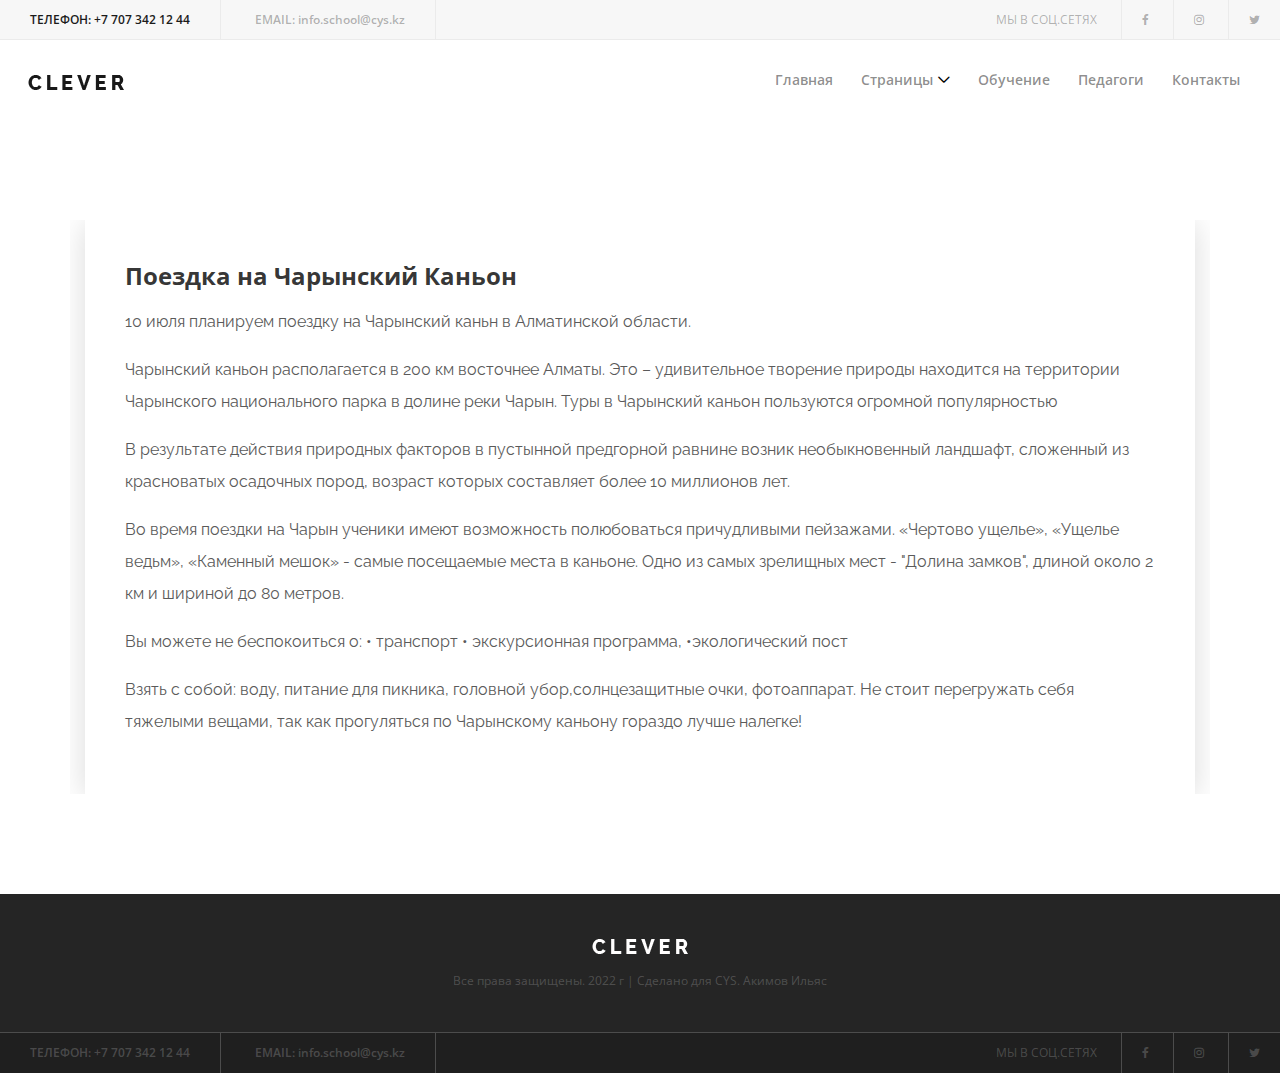
<file: regular-page-1.html>
<!DOCTYPE html>
<html lang="ru">

<head>
    <meta charset="UTF-8">
    <meta name="description" content="">
    <meta http-equiv="X-UA-Compatible" content="IE=edge">
    <meta name="viewport" content="width=device-width, initial-scale=1, shrink-to-fit=no">
<!-- clever young school almaty -->
    <title>Школа CYS &amp; Частная школа | Алматы</title>

    <!-- иконка на вкладку -->
    <link rel="icon" href="img/core-img/favicon.ico">
<!-- закачиваем стили -->
    <link rel="stylesheet" href="style.css">

</head>

<body>
    <!-- подгрузка контента -->
    <div id="preloader">
        <div class="spinner"></div>
    </div>

    <!-- ##### Header начало ##### -->
    <header class="header-area">

        
        <div class="top-header-area d-flex justify-content-between align-items-center">

            <div class="contact-info">
                <a href="#"><span>Телефон:</span> +7 707 342 12 44</a>
                <a href="#"><span>Email:</span> info.school@cys.kz</a>
            </div>
            <!-- соц сети -->
            <div class="follow-us">
                <span>Мы в соц.сетях</span>
                <a href="#"><i class="fa fa-facebook" aria-hidden="true"></i></a>
                <a href="#"><i class="fa fa-instagram" aria-hidden="true"></i></a>
                <a href="#"><i class="fa fa-twitter" aria-hidden="true"></i></a>
            </div>
        </div>

        <!-- навигационное меню -->
        <div class="clever-main-menu">
            <div class="classy-nav-container breakpoint-off">
                <!-- меню -->
                <nav class="classy-navbar justify-content-between" id="cleverNav">

                    <!-- лого -->
                    <a class="nav-brand" href="index.html"><img src="img/core-img/logo.png" alt=""></a>

                    <!-- тоглер -->
                    <div class="classy-navbar-toggler">
                        <span class="navbarToggler"><span></span><span></span><span></span></span>
                    </div>

                    <!-- меню -->
                    <div class="classy-menu">

                        <!-- кнопка закрыть -->
                        <div class="classycloseIcon">
                            <div class="cross-wrap"><span class="top"></span><span class="bottom"></span></div>
                        </div>

                        <!-- нав -->
                        <div class="classynav">
                            <ul>
                                <li><a href="index.html">Главная</a></li>
                                <li><a href="#">Страницы</a>
                                    <ul class="dropdown">
                                        <li><a href="index.html">Главная</a></li>
                                        <li><a href="courses.html">Обучение</a></li>
                                        <li><a href="instructors.html">Педагоги</a></li>
                                                 
                                        <li><a href="contact.html">Контакты</a></li>
                                    </ul>
                                </li>
                                <li><a href="courses.html">Обучение</a></li>
                                <li><a href="instructors.html">Педагоги</a></li>
                            
                                <li><a href="contact.html">Контакты</a></li>
                            </ul>

                          

                       

                        </div>
                        <!-- Nav закончился -->
                    </div>
                </nav>
            </div>
        </div>
    </header>
    <!-- ##### Header закончился ##### -->

    <!-- ##### Regular Page Area Start ##### -->
    <div class="regular-page-area section-padding-100">
        <div class="container">
            <div class="row">
                <div class="col-12">
                    <div class="page-content">
                        <h4>Поездка на Чарынский Каньон</h4>
                        <p>10 июля планируем поездку на Чарынский каньн в Алматинской области.</p>

<p>Чарынский каньон располагается в 200 км восточнее Алматы. Это  – удивительное творение природы находится на территории Чарынского национального парка в долине  реки Чарын. Туры в Чарынский каньон пользуются огромной популярностью</p>

<p>В результате  действия природных факторов в пустынной  предгорной равнине  возник необыкновенный ландшафт, сложенный из красноватых осадочных пород, возраст которых составляет более 10 миллионов лет.</p>

<p>Во время поездки на Чарын ученики имеют возможность полюбоваться  причудливыми  пейзажами.  «Чертово ущелье»,  «Ущелье ведьм», «Каменный мешок» - самые посещаемые места в каньоне.  Одно из самых зрелищных мест - "Долина замков", длиной около 2 км и шириной до 80 метров.</p>
<p>
Вы можете не беспокоиться о:
 • транспорт
• экскурсионная программа,
•экологический пост
</p><p>
Взять с собой: воду, питание для пикника, головной убор,солнцезащитные очки, фотоаппарат. Не стоит перегружать себя тяжелыми вещами, так как прогуляться по Чарынскому каньону гораздо лучше налегке!</p>
                 </p>   </div>
                </div>
            </div>
        </div>
    </div>
    <!-- ##### Regular Page Area End ##### -->

  <!-- ##### Footer начало ##### -->
    <footer class="footer-area">
       
        <!-- Footer топ -->
        <div class="top-footer-area">
            <div class="container">
                <div class="row">
                    <div class="col-12">
                        <!-- Footer лого -->
                        <div class="footer-logo">
                            <a href="index.html"><img src="img/core-img/logo2.png" alt=""></a>
                        </div>
                        
                        <p>
Все права защищены. 2022 г | Сделано для CYS. Акимов Ильяс
</p>
                    </div>
                </div>
            </div>
        </div>

        <!-- нижний Footer  -->
        <div class="bottom-footer-area d-flex justify-content-between align-items-center">
            <!-- контакты -->
            <div class="contact-info">
                <a href="#"><span>Телефон:</span> +7 707 342 12 44</a>
                <a href="#"><span>Email:</span> info.school@cys.kz</a>
            </div>
            <!-- Соц сети -->
            <div class="follow-us">
                <span>Мы в соц.сетях</span>
                <a href="#"><i class="fa fa-facebook" aria-hidden="true"></i></a>
                <a href="#"><i class="fa fa-instagram" aria-hidden="true"></i></a>
                <a href="#"><i class="fa fa-twitter" aria-hidden="true"></i></a>
            </div>
        </div>
    </footer>
    <!-- ##### Footer конец ##### -->

    <!-- ##### Javascript  ##### -->
    <!-- jQuery-2.2.4 js -->
    <script src="js/jquery/jquery-2.2.4.min.js"></script>
    <!-- Popper js -->
    <script src="js/bootstrap/popper.min.js"></script>
    <!-- Bootstrap js -->
    <script src="js/bootstrap/bootstrap.min.js"></script>
    <!-- All Plugins js -->
    <script src="js/plugins/plugins.js"></script>
    <!-- Active js -->
    <script src="js/active.js"></script>
</body>

</html>
</file>
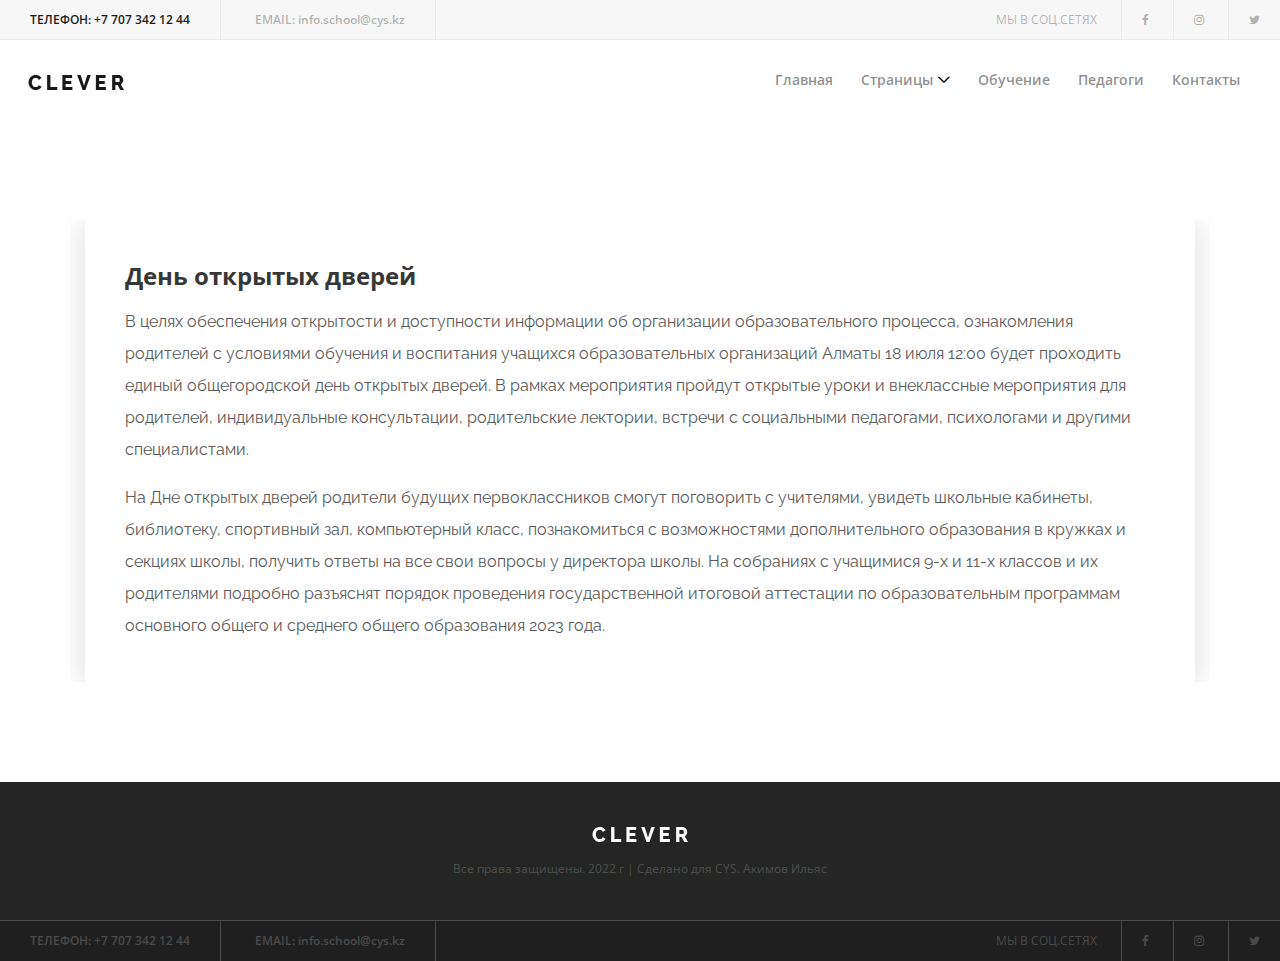
<file: regular-page-2.html>
<!DOCTYPE html>
<html lang="ru">

<head>
    <meta charset="UTF-8">
    <meta name="description" content="">
    <meta http-equiv="X-UA-Compatible" content="IE=edge">
    <meta name="viewport" content="width=device-width, initial-scale=1, shrink-to-fit=no">
<!-- clever young school almaty -->
    <title>Школа CYS &amp; Частная школа | Алматы</title>

    <!-- иконка на вкладку -->
    <link rel="icon" href="img/core-img/favicon.ico">
<!-- закачиваем стили -->
    <link rel="stylesheet" href="style.css">

</head>

<body>
    <!-- подгрузка контента -->
    <div id="preloader">
        <div class="spinner"></div>
    </div>

    <!-- ##### Header начало ##### -->
    <header class="header-area">

        
        <div class="top-header-area d-flex justify-content-between align-items-center">

            <div class="contact-info">
                <a href="#"><span>Телефон:</span> +7 707 342 12 44</a>
                <a href="#"><span>Email:</span> info.school@cys.kz</a>
            </div>
            <!-- соц сети -->
            <div class="follow-us">
                <span>Мы в соц.сетях</span>
                <a href="#"><i class="fa fa-facebook" aria-hidden="true"></i></a>
                <a href="#"><i class="fa fa-instagram" aria-hidden="true"></i></a>
                <a href="#"><i class="fa fa-twitter" aria-hidden="true"></i></a>
            </div>
        </div>

        <!-- навигационное меню -->
        <div class="clever-main-menu">
            <div class="classy-nav-container breakpoint-off">
                <!-- меню -->
                <nav class="classy-navbar justify-content-between" id="cleverNav">

                    <!-- лого -->
                    <a class="nav-brand" href="index.html"><img src="img/core-img/logo.png" alt=""></a>

                    <!-- тоглер -->
                    <div class="classy-navbar-toggler">
                        <span class="navbarToggler"><span></span><span></span><span></span></span>
                    </div>

                    <!-- меню -->
                    <div class="classy-menu">

                        <!-- кнопка закрыть -->
                        <div class="classycloseIcon">
                            <div class="cross-wrap"><span class="top"></span><span class="bottom"></span></div>
                        </div>

                        <!-- нав -->
                        <div class="classynav">
                            <ul>
                                <li><a href="index.html">Главная</a></li>
                                <li><a href="#">Страницы</a>
                                    <ul class="dropdown">
                                        <li><a href="index.html">Главная</a></li>
                                        <li><a href="courses.html">Обучение</a></li>
                                        <li><a href="instructors.html">Педагоги</a></li>
                                                 
                                        <li><a href="contact.html">Контакты</a></li>
                                    </ul>
                                </li>
                                <li><a href="courses.html">Обучение</a></li>
                                <li><a href="instructors.html">Педагоги</a></li>
                            
                                <li><a href="contact.html">Контакты</a></li>
                            </ul>

                          

                       

                        </div>
                        <!-- Nav закончился -->
                    </div>
                </nav>
            </div>
        </div>
    </header>
    <!-- ##### Header закончился ##### -->

    <!-- ##### Regular Page Area Start ##### -->
    <div class="regular-page-area section-padding-100">
        <div class="container">
            <div class="row">
                <div class="col-12">
                    <div class="page-content">
                        <h4>День открытых дверей</h4>
                        <p>В целях обеспечения открытости и доступности информации об организации образовательного процесса, ознакомления родителей с условиями обучения и воспитания учащихся образовательных организаций Алматы 18 июля 12:00  будет проходить единый общегородской день открытых дверей.
В рамках мероприятия пройдут открытые уроки и внеклассные мероприятия для родителей, индивидуальные консультации, родительские лектории, встречи с социальными педагогами, психологами и другими специалистами.</p>
<p>На Дне открытых дверей родители будущих первоклассников смогут поговорить с учителями, увидеть школьные кабинеты, библиотеку, спортивный зал, компьютерный класс, познакомиться с возможностями дополнительного образования в кружках и секциях школы, получить ответы на все свои вопросы у директора школы.
На собраниях с учащимися 9-х и 11-х классов и их родителями подробно разъяснят порядок проведения государственной итоговой аттестации по образовательным программам основного общего и среднего общего образования  2023 года.</p>
                    </div>
                </div>
            </div>
        </div>
    </div>
    <!-- ##### Regular Page Area End ##### -->

  <!-- ##### Footer начало ##### -->
    <footer class="footer-area">
       
        <!-- Footer топ -->
        <div class="top-footer-area">
            <div class="container">
                <div class="row">
                    <div class="col-12">
                        <!-- Footer лого -->
                        <div class="footer-logo">
                            <a href="index.html"><img src="img/core-img/logo2.png" alt=""></a>
                        </div>
                        
                        <p>
Все права защищены. 2022 г | Сделано для CYS. Акимов Ильяс
</p>
                    </div>
                </div>
            </div>
        </div>

        <!-- нижний Footer  -->
        <div class="bottom-footer-area d-flex justify-content-between align-items-center">
            <!-- контакты -->
            <div class="contact-info">
                <a href="#"><span>Телефон:</span> +7 707 342 12 44</a>
                <a href="#"><span>Email:</span> info.school@cys.kz</a>
            </div>
            <!-- Соц сети -->
            <div class="follow-us">
                <span>Мы в соц.сетях</span>
                <a href="#"><i class="fa fa-facebook" aria-hidden="true"></i></a>
                <a href="#"><i class="fa fa-instagram" aria-hidden="true"></i></a>
                <a href="#"><i class="fa fa-twitter" aria-hidden="true"></i></a>
            </div>
        </div>
    </footer>
    <!-- ##### Footer конец ##### -->

    <!-- ##### Javascript  ##### -->
    <!-- jQuery-2.2.4 js -->
    <script src="js/jquery/jquery-2.2.4.min.js"></script>
    <!-- Popper js -->
    <script src="js/bootstrap/popper.min.js"></script>
    <!-- Bootstrap js -->
    <script src="js/bootstrap/bootstrap.min.js"></script>
    <!-- All Plugins js -->
    <script src="js/plugins/plugins.js"></script>
    <!-- Active js -->
    <script src="js/active.js"></script>
</body>

</html>
</file>
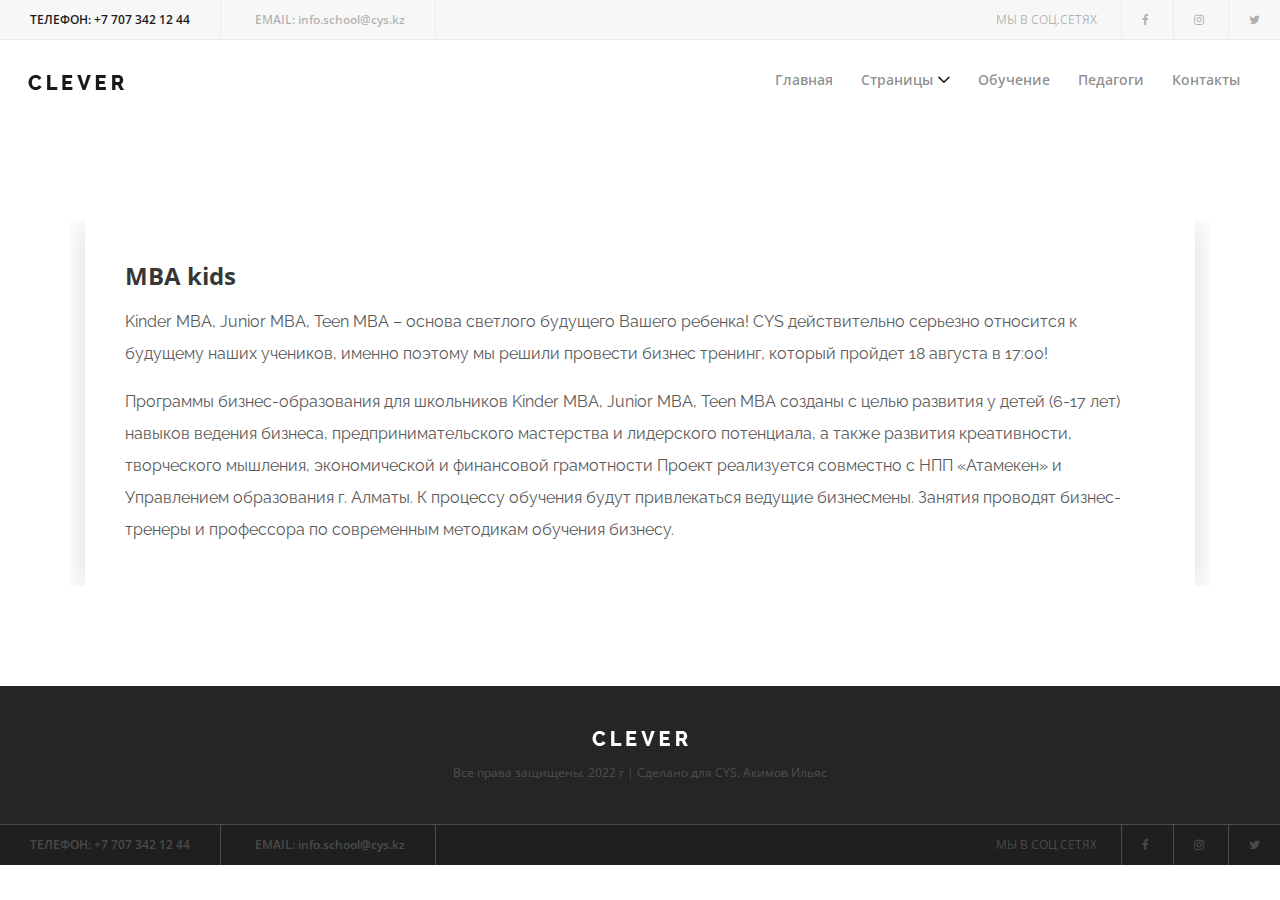
<file: regular-page-3.html>
<!DOCTYPE html>
<html lang="ru">

<head>
    <meta charset="UTF-8">
    <meta name="description" content="">
    <meta http-equiv="X-UA-Compatible" content="IE=edge">
    <meta name="viewport" content="width=device-width, initial-scale=1, shrink-to-fit=no">
<!-- clever young school almaty -->
    <title>Школа CYS &amp; Частная школа | Алматы</title>

    <!-- иконка на вкладку -->
    <link rel="icon" href="img/core-img/favicon.ico">
<!-- закачиваем стили -->
    <link rel="stylesheet" href="style.css">

</head>

<body>
    <!-- подгрузка контента -->
    <div id="preloader">
        <div class="spinner"></div>
    </div>

    <!-- ##### Header начало ##### -->
    <header class="header-area">

        
        <div class="top-header-area d-flex justify-content-between align-items-center">

            <div class="contact-info">
                <a href="#"><span>Телефон:</span> +7 707 342 12 44</a>
                <a href="#"><span>Email:</span> info.school@cys.kz</a>
            </div>
            <!-- соц сети -->
            <div class="follow-us">
                <span>Мы в соц.сетях</span>
                <a href="#"><i class="fa fa-facebook" aria-hidden="true"></i></a>
                <a href="#"><i class="fa fa-instagram" aria-hidden="true"></i></a>
                <a href="#"><i class="fa fa-twitter" aria-hidden="true"></i></a>
            </div>
        </div>

        <!-- навигационное меню -->
        <div class="clever-main-menu">
            <div class="classy-nav-container breakpoint-off">
                <!-- меню -->
                <nav class="classy-navbar justify-content-between" id="cleverNav">

                    <!-- лого -->
                    <a class="nav-brand" href="index.html"><img src="img/core-img/logo.png" alt=""></a>

                    <!-- тоглер -->
                    <div class="classy-navbar-toggler">
                        <span class="navbarToggler"><span></span><span></span><span></span></span>
                    </div>

                    <!-- меню -->
                    <div class="classy-menu">

                        <!-- кнопка закрыть -->
                        <div class="classycloseIcon">
                            <div class="cross-wrap"><span class="top"></span><span class="bottom"></span></div>
                        </div>

                        <!-- нав -->
                        <div class="classynav">
                            <ul>
                                <li><a href="index.html">Главная</a></li>
                                <li><a href="#">Страницы</a>
                                    <ul class="dropdown">
                                        <li><a href="index.html">Главная</a></li>
                                        <li><a href="courses.html">Обучение</a></li>
                                        <li><a href="instructors.html">Педагоги</a></li>
                                                 
                                        <li><a href="contact.html">Контакты</a></li>
                                    </ul>
                                </li>
                                <li><a href="courses.html">Обучение</a></li>
                                <li><a href="instructors.html">Педагоги</a></li>
                            
                                <li><a href="contact.html">Контакты</a></li>
                            </ul>

                          

                       

                        </div>
                        <!-- Nav закончился -->
                    </div>
                </nav>
            </div>
        </div>
    </header>
    <!-- ##### Header закончился ##### -->

    <!-- ##### Regular Page Area Start ##### -->
    <div class="regular-page-area section-padding-100">
        <div class="container">
            <div class="row">
                <div class="col-12">
                    <div class="page-content">
                        <h4>MBA kids</h4>
                        <p>Kinder MBA, Junior MBA, Teen MBA – основа светлого будущего Вашего ребенка!
 CYS действительно серьезно относится к будущему наших учеников, именно поэтому мы решили провести бизнес тренинг, который пройдет 18 августа в 17:00!</p>
<p>Программы бизнес-образования для школьников Kinder МВА, Junior МВА, Teen MBA созданы с целью развития у детей (6-17 лет) навыков ведения бизнеса, предпринимательского мастерства и лидерского потенциала, а также развития креативности, творческого мышления, экономической и финансовой грамотности
Проект реализуется совместно с НПП «Атамекен» и Управлением образования г. Алматы.
К процессу обучения будут привлекаться ведущие бизнесмены.
Занятия проводят бизнес-тренеры и профессора по современным методикам обучения бизнесу.</p>
                    </div>
                </div>
            </div>
        </div>
    </div>
    <!-- ##### Regular Page Area End ##### -->

  <!-- ##### Footer начало ##### -->
    <footer class="footer-area">
       
        <!-- Footer топ -->
        <div class="top-footer-area">
            <div class="container">
                <div class="row">
                    <div class="col-12">
                        <!-- Footer лого -->
                        <div class="footer-logo">
                            <a href="index.html"><img src="img/core-img/logo2.png" alt=""></a>
                        </div>
                        
                        <p>
Все права защищены. 2022 г | Сделано для CYS. Акимов Ильяс
</p>
                    </div>
                </div>
            </div>
        </div>

        <!-- нижний Footer  -->
        <div class="bottom-footer-area d-flex justify-content-between align-items-center">
            <!-- контакты -->
            <div class="contact-info">
                <a href="#"><span>Телефон:</span> +7 707 342 12 44</a>
                <a href="#"><span>Email:</span> info.school@cys.kz</a>
            </div>
            <!-- Соц сети -->
            <div class="follow-us">
                <span>Мы в соц.сетях</span>
                <a href="#"><i class="fa fa-facebook" aria-hidden="true"></i></a>
                <a href="#"><i class="fa fa-instagram" aria-hidden="true"></i></a>
                <a href="#"><i class="fa fa-twitter" aria-hidden="true"></i></a>
            </div>
        </div>
    </footer>
    <!-- ##### Footer конец ##### -->

    <!-- ##### Javascript  ##### -->
    <!-- jQuery-2.2.4 js -->
    <script src="js/jquery/jquery-2.2.4.min.js"></script>
    <!-- Popper js -->
    <script src="js/bootstrap/popper.min.js"></script>
    <!-- Bootstrap js -->
    <script src="js/bootstrap/bootstrap.min.js"></script>
    <!-- All Plugins js -->
    <script src="js/plugins/plugins.js"></script>
    <!-- Active js -->
    <script src="js/active.js"></script>
</body>

</html>
</file>
<file: style.css>
/* [Master Stylesheet v1.0] */
/* :: 1.0 Import Fonts */
@import url("https://fonts.googleapis.com/css?family=Open+Sans:300,400,600,700|Raleway:300,400,500,600,700");
/* :: 2.0 Import All CSS */
@import url(css/bootstrap.min.css);
@import url(css/owl.carousel.min.css);
@import url(css/animate.css);
@import url(css/magnific-popup.css);
@import url(css/font-awesome.min.css);
@import url(css/classy-nav.min.css);
/* :: 3.0 Base CSS */
* {
  margin: 0;
  padding: 0; }

.photo:hover img{
transform: scale(1.2);
-ms-transform: scale(1.2);
-webkit-transform: scale(1.2);
transition:transform 0.7s, -webkit-transform 0.7s;
transition:transform 0.7s;


-webkit-transition: -webkit-transform 0.7s;
transition: -webkit-transform 0.7s;
-o-transition: transform 0.7s;
}

div {
overflow:hidden;
}

.photo{
overflow:hidden;

}
.photo img{
transition:transform 0.7s, -webkit-transform 0.7s;
transition:transform 0.7s;
width:100%;
height:100%;

-webkit-transition: -webkit-transform 0.7s;
transition: -webkit-transform 0.7s;
-o-transition: transform 0.7s;



}



body {
  font-family: "Open Sans", sans-serif;
  font-size: 14px;
  font-weight: 400; }

h1,
h2,
h3,
h4,
h5,
h6 {
  color: rgba(0, 0, 0, 0.8);
  line-height: 1.3;
  font-weight: 700; }

p {
  font-family: "Raleway", sans-serif;
  color: #5a5a5a;
  font-size: 14px;
  line-height: 1.8;
  font-weight: 400; }

a,
a:hover,
a:focus {
  -webkit-transition-duration: 500ms;
  transition-duration: 500ms;
  text-decoration: none;
  outline: 0 solid transparent;
  color: rgba(0, 0, 0, 0.8);
  font-weight: 600;
  font-size: 14px; }

ul,
ol {
  margin: 0; }
  ul li,
  ol li {
    list-style: none; }

img {
  height: auto;
  max-width: 100%; }

/* Spacing */
.mt-15 {
  margin-top: 15px !important; }

.mt-30 {
  margin-top: 30px !important; }

.mt-50 {
  margin-top: 50px !important; }

.mt-70 {
  margin-top: 70px !important; }

.mt-100 {
  margin-top: 100px !important; }

.mb-15 {
  margin-bottom: 15px !important; }

.mb-30 {
  margin-bottom: 30px !important; }

.mb-50 {
  margin-bottom: 50px !important; }

.mb-70 {
  margin-bottom: 70px !important; }

.mb-100 {
  margin-bottom: 100px !important; }

.ml-15 {
  margin-left: 15px !important; }

.ml-30 {
  margin-left: 30px !important; }

.ml-50 {
  margin-left: 50px !important; }

.mr-15 {
  margin-right: 15px !important; }

.mr-30 {
  margin-right: 30px !important; }

.mr-50 {
  margin-right: 50px !important; }

/* Height */
.height-400 {
  height: 400px !important; }

.height-500 {
  height: 500px !important; }

.height-600 {
  height: 600px !important; }

.height-700 {
  height: 700px !important; }

.height-800 {
  height: 800px !important; }

/* Section Padding */
.section-padding-100 {
  padding-top: 100px;
  padding-bottom: 100px; }

.section-padding-100-0 {
  padding-top: 100px;
  padding-bottom: 0; }

.section-padding-0-100 {
  padding-top: 0;
  padding-bottom: 100px; }

.section-padding-100-70 {
  padding-top: 100px;
  padding-bottom: 70px; }

/* Preloader */
#preloader {
  background-color: #f7f7f7;
  width: 100%;
  height: 100%;
  position: fixed;
  top: 0;
  left: 0;
  right: 0;
  z-index: 5000;
  display: -webkit-box;
  display: -ms-flexbox;
  display: flex;
  -webkit-box-align: center;
  -ms-flex-align: center;
  -ms-grid-row-align: center;
  align-items: center;
  -webkit-box-pack: center;
  -ms-flex-pack: center;
  justify-content: center; }
  #preloader .spinner {
    width: 40px;
    height: 40px;
    background-color: #3762f0;
    margin: auto;
    -webkit-animation: sk-rotateplane 1.2s infinite ease-in-out;
    animation: sk-rotateplane 1.2s infinite ease-in-out; }
@-webkit-keyframes sk-rotateplane {
  0% {
    -webkit-transform: perspective(120px);
    transform: perspective(120px); }
  50% {
    -webkit-transform: perspective(120px) rotateY(180deg);
    transform: perspective(120px) rotateY(180deg); }
  100% {
    -webkit-transform: perspective(120px) rotateY(180deg) rotateX(180deg);
    transform: perspective(120px) rotateY(180deg) rotateX(180deg); } }
@keyframes sk-rotateplane {
  0% {
    -webkit-transform: perspective(120px);
    transform: perspective(120px); }
  50% {
    -webkit-transform: perspective(120px) rotateY(180deg);
    transform: perspective(120px) rotateY(180deg); }
  100% {
    -webkit-transform: perspective(120px) rotateY(180deg) rotateX(180deg);
    transform: perspective(120px) rotateY(180deg) rotateX(180deg); } }
/* Section Heading */
.section-heading {
  position: relative;
  z-index: 1;
  margin-bottom: 70px;
  text-align: center; }
  .section-heading h3 {
    font-size: 30px;
    margin-bottom: 0; }
    @media only screen and (max-width: 767px) {
      .section-heading h3 {
        font-size: 24px; } }
  .section-heading.text-left {
    text-align: left !important; }
  .section-heading.white h3 {
    color: #ffffff; }

/* Miscellaneous */
.bg-animated {
  width: 100%;
  -webkit-animation: bgAnimated 24s linear infinite;
  animation: bgAnimated 24s linear infinite;
  background-attachment: fixed; }

@-webkit-keyframes bgAnimated {
  0% {
    background-position: center center; }
  50% {
    background-position: left left; }
  100% {
    background-position: center center; } }
@keyframes bgAnimated {
  0% {
    background-position: center center; }
  50% {
    background-position: left left; }
  100% {
    background-position: center center; } }
.bg-img {
  background-position: center center;
  background-size: cover;
  background-repeat: no-repeat; }

.bg-white {
  background-color: #ffffff !important; }

.bg-dark {
  background-color: #000000 !important; }

.bg-transparent {
  background-color: transparent !important; }

.font-bold {
  font-weight: 700; }

.font-light {
  font-weight: 300; }

.bg-overlay,
.foo-bg-overlay,
.bg-overlay-2by5 {
  position: relative;
  z-index: 1;
  background-position: center center;
  background-size: cover; }
  .bg-overlay::after,
  .foo-bg-overlay::after,
  .bg-overlay-2by5::after {
    background-color: rgba(0, 0, 0, 0.6);
    position: absolute;
    z-index: -1;
    top: 0;
    left: 0;
    width: 100%;
    height: 100%;
    content: ""; }

.foo-bg-overlay::after {
  background-color: rgba(0, 0, 0, 0.91); }

.bg-overlay-2by5::after {
  background-color: rgba(0, 0, 0, 0.2); }

.mfp-image-holder .mfp-close,
.mfp-iframe-holder .mfp-close {
  color: #ffffff;
  right: 0;
  padding-right: 0;
  width: 30px;
  height: 30px;
  background-color: #3762f0;
  line-height: 30px;
  text-align: center;
  position: absolute;
  top: 0;
  right: -30px; }
  @media only screen and (min-width: 768px) and (max-width: 991px) {
    .mfp-image-holder .mfp-close,
    .mfp-iframe-holder .mfp-close {
      right: 0; } }
  @media only screen and (max-width: 767px) {
    .mfp-image-holder .mfp-close,
    .mfp-iframe-holder .mfp-close {
      right: 0; } }

input:focus,
textarea:focus {
  outline: none;
  box-shadow: none;
  border-color: transparent; }

/* ScrollUp */
#scrollUp {
  background-color: #3762f0;
  border-radius: 0;
  bottom: 60px;
  box-shadow: 0 2px 6px 0 rgba(0, 0, 0, 0.3);
  color: #ffffff;
  font-size: 24px;
  height: 40px;
  line-height: 38px;
  right: 100px;
  text-align: center;
  width: 40px;
  border-radius: 6px;
  -webkit-transition-duration: 500ms;
  transition-duration: 500ms; }
  #scrollUp:hover {
    background-color: #2c56df; }
  @media only screen and (max-width: 767px) {
    #scrollUp {
      bottom: 60px;
      right: 100px; } }

/* Button */
.clever-btn {
  display: inline-block;
  min-width: 160px;
  height: 40px;
  background-color: #3762f0;
  font-weight: 600;
  text-transform: uppercase;
  letter-spacing: 1px;
  font-size: 14px;
  color: #ffffff;
  border: 1px solid transparent;
  border-radius: 6px;
  padding: 0 30px;
  line-height: 40px;
  text-align: center;
  -webkit-transition-duration: 300ms;
  transition-duration: 300ms; }
  .clever-btn.active, .clever-btn:hover, .clever-btn:focus {
    font-size: 14px;
    font-weight: 600;
    color: #ffffff;
    background-color: #2c56df; }
  .clever-btn.btn-2 {
    background-color: transparent;
    border: 1px solid #ebebeb;
    color: rgba(0, 0, 0, 0.25); }
    .clever-btn.btn-2:hover, .clever-btn.btn-2:focus {
      color: #ffffff;
      background-color: #2c56df;
      border: 1px solid #2c56df; }

/* :: 4.0 Header Area */
.header-area {
  position: relative;
  z-index: 200; }

.top-header-area {
  position: relative;
  z-index: 1;
  width: 100%;
  height: 40px;
  background-color: #f7f7f7;
  border-bottom: 1px solid #ebebeb; }
  .top-header-area .contact-info {
    position: relative;
    z-index: 1; }
    .top-header-area .contact-info a {
      display: inline-block;
      height: 40px;
      padding: 0 30px;
      line-height: 40px;
      color: rgba(0, 0, 0, 0.3);
      font-size: 12px;
      border-right: 1px solid #ebebeb; }
      .top-header-area .contact-info a span {
        text-transform: uppercase; }
      .top-header-area .contact-info a:hover, .top-header-area .contact-info a:focus {
        color: #1b1b1b; }
      @media only screen and (max-width: 767px) {
        .top-header-area .contact-info a {
          padding: 0 10px;
          font-size: 11px; }
          .top-header-area .contact-info a:last-child {
            border-right: none; } }
    @media only screen and (max-width: 767px) {
      .top-header-area .contact-info {
        border-bottom: 1px solid #ebebeb;
        -webkit-box-flex: 0;
        -ms-flex: 0 0 100%;
        flex: 0 0 100%;
        min-width: 100%;
        width: 100%; } }
  .top-header-area .follow-us {
    position: relative;
    z-index: 1; }
    .top-header-area .follow-us span {
      display: inline-block;
      height: 40px;
      padding: 0 20px;
      line-height: 40px;
      color: rgba(0, 0, 0, 0.3);
      font-size: 12px;
      text-transform: uppercase; }
    .top-header-area .follow-us a {
      display: inline-block;
      height: 40px;
      padding: 0 20px;
      line-height: 40px;
      color: rgba(0, 0, 0, 0.3);
      font-size: 12px;
      border-left: 1px solid #ebebeb; }
      .top-header-area .follow-us a span {
        text-transform: uppercase; }
      .top-header-area .follow-us a:hover, .top-header-area .follow-us a:focus {
        color: #1b1b1b; }
    @media only screen and (max-width: 767px) {
      .top-header-area .follow-us {
        margin-left: auto; } }
  @media only screen and (max-width: 767px) {
    .top-header-area {
      -ms-flex-wrap: wrap;
      flex-wrap: wrap;
      height: auto; } }

.clever-main-menu {
  position: relative;
  z-index: 1;
  width: 100%;
  height: 80px; }
  .clever-main-menu .classy-navbar {
    height: 80px; }
  .clever-main-menu .classynav ul li a {
    color: rgba(0, 0, 0, 0.45);
    font-weight: 600; }
    @media only screen and (min-width: 992px) and (max-width: 1199px) {
      .clever-main-menu .classynav ul li a {
        padding: 0 8px; } }
    .clever-main-menu .classynav ul li a:hover, .clever-main-menu .classynav ul li a:focus {
      color: rgba(0, 0, 0, 0.8); }
  .clever-main-menu .search-area {
    position: relative;
    z-index: 1; }
    .clever-main-menu .search-area form {
      position: relative;
      z-index: 10;
      width: 230px;
      height: 40px;
      margin: 0 50px; }
      @media only screen and (min-width: 992px) and (max-width: 1199px) {
        .clever-main-menu .search-area form {
          width: 170px;
          margin: 0 15px; } }
      @media only screen and (min-width: 768px) and (max-width: 991px) {
        .clever-main-menu .search-area form {
          margin: 15px auto; } }
      @media only screen and (max-width: 767px) {
        .clever-main-menu .search-area form {
          margin: 15px auto; } }
      .clever-main-menu .search-area form input {
        width: 100%;
        height: 40px;
        border-radius: 6px;
        border: 1px solid #ebebeb;
        padding: 0 15px 0 50px;
        font-size: 14px;
        color: rgba(0, 0, 0, 0.35);
        font-weight: 600;
        -webkit-transition-duration: 500ms;
        transition-duration: 500ms; }
        .clever-main-menu .search-area form input:focus {
          border: 1px solid rgba(0, 0, 0, 0.5); }
      .clever-main-menu .search-area form button {
        position: absolute;
        width: 50px;
        height: 40px;
        background-color: transparent;
        top: 0;
        left: 0;
        z-index: 10;
        border: none;
        text-align: center;
        cursor: pointer;
        outline: none; }

.is-sticky .clever-main-menu {
  z-index: 1500 !important;
  background-color: #ffffff;
  box-shadow: 0 5px 15px rgba(0, 0, 0, 0.15); }

.register-login-area {
  position: relative;
  z-index: 1; }
  @media only screen and (min-width: 768px) and (max-width: 991px) {
    .register-login-area {
      text-align: center; } }
  @media only screen and (max-width: 767px) {
    .register-login-area {
      text-align: center; } }
  .register-login-area a {
    position: relative;
    display: inline-block;
    padding: 0 20px;
    height: 40px;
    font-weight: 600;
    text-transform: uppercase;
    letter-spacing: 1px;
    font-size: 14px;
    color: #3762f0;
    line-height: 40px; }
    .register-login-area a.active, .register-login-area a:hover, .register-login-area a:focus {
      background-color: #d7e0fc;
      font-weight: 600;
      color: #3762f0; }
    @media only screen and (min-width: 992px) and (max-width: 1199px) {
      .register-login-area a {
        padding: 0 15px; } }

.login-state {
  position: relative;
  z-index: 1; }
  .login-state .user-name .dropdown .dropdown-toggle {
    font-size: 14px;
    font-weight: 700;
    color: #000; }
  .login-state .user-name .dropdown-menu {
    box-shadow: 0 0 15px rgba(0, 0, 0, 0.15);
    border: none;
    padding: 15px 0; }
    .login-state .user-name .dropdown-menu .dropdown-item {
      padding: 5px 30px;
      font-size: 13px;
      font-weight: 600; }
      .login-state .user-name .dropdown-menu .dropdown-item:hover, .login-state .user-name .dropdown-menu .dropdown-item:focus {
        color: #3762f0; }
  .login-state .userthumb {
    -webkit-box-flex: 0;
    -ms-flex: 0 0 40px;
    flex: 0 0 40px;
    max-width: 40px;
    width: 40px;
    border-radius: 6px; }
    .login-state .userthumb img {
      border-radius: 6px; }
  @media only screen and (min-width: 768px) and (max-width: 991px) {
    .login-state {
      -webkit-box-pack: center;
      -ms-flex-pack: center;
      justify-content: center; } }
  @media only screen and (max-width: 767px) {
    .login-state {
      -webkit-box-pack: center;
      -ms-flex-pack: center;
      justify-content: center; } }

/* :: 5.0 Hero Area */
.hero-area {
  position: relative;
  z-index: 2;
  width: 100%;
  height: 400px;
  background-attachment: fixed; }
  .hero-area .hero-content h2 {
    font-size: 40px;
    margin-bottom: 30px;
    font-weight: 700;
    color: #ffffff; }

/* :: 6.0 Cool Facts Area */
.single-cool-facts-area {
  position: relative;
  z-index: 1;
  padding: 30px;
  border: 1px solid #ebebeb;
  border-radius: 6px; }
  .single-cool-facts-area img {
    display: block;
    margin: 0 auto 15px; }
  .single-cool-facts-area h2 {
    font-size: 36px;
    margin-bottom: 5px;
    color: #3762f0; }
  .single-cool-facts-area h5 {
    margin-bottom: 0;
    font-size: 18px;
    color: rgba(0, 0, 0, 0.8); }

/* :: 7.0 Courses Area */
.popular-courses-area {
  position: relative;
  z-index: 1;
  background-repeat: repeat; }

.single-popular-course {
  position: relative;
  z-index: 1;
  box-shadow: 0 3px 8px rgba(0, 0, 0, 0.15);
  border-radius: 6px;
  background-color: #ffffff; }
  .single-popular-course img {
    display: block;
    width: 100%;
    border-radius: 6px 6px 0 0; }
  .single-popular-course .course-content {
    padding: 25px; }
    .single-popular-course .course-content h4 {
      margin-bottom: 5px; }
    .single-popular-course .course-content .meta {
      margin-bottom: 15px; }
      .single-popular-course .course-content .meta span {
        color: rgba(0, 0, 0, 0.4);
        font-size: 5px;
        margin-right: 10px; }
      .single-popular-course .course-content .meta a {
        color: rgba(0, 0, 0, 0.4);
        display: inline-block;
        font-size: 14px;
        font-weight: 400;
        margin-right: 10px; }
        .single-popular-course .course-content .meta a:hover {
          color: #000; }
    .single-popular-course .course-content p {
      margin-bottom: 0; }
  .single-popular-course .seat-rating-fee {
    width: 100%;
    height: 40px;
    background-color: #f7f7f7;
    border-radius: 0 0 6px 6px; }
    .single-popular-course .seat-rating-fee .seat-rating {
      font-size: 12px;
      color: rgba(0, 0, 0, 0.3);
      font-weight: 600;
      height: 100%; }
      .single-popular-course .seat-rating-fee .seat-rating div {
        padding: 0 20px;
        border-right: 1px solid #ebebeb;
        height: 100%;
        line-height: 40px; }
      .single-popular-course .seat-rating-fee .seat-rating i {
        font-size: 13px;
        color: rgba(0, 0, 0, 0.3); }
    .single-popular-course .seat-rating-fee .course-fee a {
      display: inline-block;
      width: 70px;
      height: 40px;
      border-radius: 0 0 6px 0;
      background-color: #e3d21b;
      text-align: center;
      line-height: 40px;
      font-size: 12px;
      font-weight: 700;
      text-transform: uppercase;
      color: #ffffff;
      letter-spacing: 0.75px; }
      .single-popular-course .seat-rating-fee .course-fee a.free {
        background-color: #3762f0; }

.single-course-intro {
  position: relative;
  z-index: 1;
  width: 100%;
  height: 500px; }
  .single-course-intro .single-course-intro-content {
    width: 425px;
    height: auto;
    padding: 30px;
    background-color: #ffffff;
    border-radius: 6px; }
    @media only screen and (max-width: 767px) {
      .single-course-intro .single-course-intro-content {
        width: 280px; } }
    .single-course-intro .single-course-intro-content .ratings {
      margin-bottom: 20px; }
      .single-course-intro .single-course-intro-content .ratings i {
        color: #e3d21b;
        font-size: 13px;
        padding: 0 3px;
        display: inline-block; }
    .single-course-intro .single-course-intro-content h3 {
      font-size: 30px;
      margin-bottom: 10px; }
      @media only screen and (max-width: 767px) {
        .single-course-intro .single-course-intro-content h3 {
          font-size: 24px; } }
    .single-course-intro .single-course-intro-content .meta {
      margin-bottom: 30px; }
      .single-course-intro .single-course-intro-content .meta span {
        color: rgba(0, 0, 0, 0.4);
        font-size: 5px;
        margin-right: 10px; }
      .single-course-intro .single-course-intro-content .meta a {
        color: rgba(0, 0, 0, 0.4);
        display: inline-block;
        font-size: 14px;
        font-weight: 400;
        margin-right: 10px; }
        .single-course-intro .single-course-intro-content .meta a:hover {
          color: #000; }
    .single-course-intro .single-course-intro-content .price {
      font-size: 12px;
      text-transform: uppercase;
      color: #3762f0;
      letter-spacing: 0.75px;
      font-weight: 700; }

.course--content {
  position: relative;
  z-index: 1; }

.clever-tabs-content {
  position: relative;
  z-index: 1;
  margin-bottom: 30px; }
  .clever-tabs-content .nav-tabs {
    margin-bottom: 20px;
    border-bottom: none; }
    .clever-tabs-content .nav-tabs .nav-item .nav-link {
      display: inline-block;
      height: 40px;
      background-color: transparent;
      font-weight: 600;
      text-transform: uppercase;
      letter-spacing: 1px;
      font-size: 14px;
      color: rgba(0, 0, 0, 0.25);
      border: 1px solid #ebebeb;
      border-radius: 6px;
      padding: 0 25px;
      line-height: 40px;
      -webkit-transition-duration: 800ms;
      transition-duration: 800ms;
      text-align: center;
      margin-right: 10px;
      margin-bottom: 10px; }
      .clever-tabs-content .nav-tabs .nav-item .nav-link.active, .clever-tabs-content .nav-tabs .nav-item .nav-link:hover, .clever-tabs-content .nav-tabs .nav-item .nav-link:focus {
        font-size: 14px;
        font-weight: 600;
        color: rgba(0, 0, 0, 0.5);
        background-color: #ebebeb; }
    .clever-tabs-content .nav-tabs .nav-item:last-child .nav-link {
      margin-right: 0; }
  .clever-tabs-content .tab-content {
    position: relative;
    z-index: 1; }

.clever-description {
  position: relative;
  z-index: 1; }
  .clever-description .about-course {
    padding: 40px;
    box-shadow: 0 0 10px rgba(0, 0, 0, 0.15); }
    .clever-description .about-course h4 {
      margin-bottom: 20px;
      display: block; }
    .clever-description .about-course p {
      font-size: 16px;
      line-height: 1.9; }
      .clever-description .about-course p:last-child {
        margin-bottom: 0; }
    @media only screen and (max-width: 767px) {
      .clever-description .about-course {
        padding: 30px; } }
  .clever-description .all-instructors {
    padding: 40px 40px 10px;
    box-shadow: 0 0 10px rgba(0, 0, 0, 0.15); }
    @media only screen and (max-width: 767px) {
      .clever-description .all-instructors {
        padding: 30px 30px 0; } }
    .clever-description .all-instructors h4 {
      margin-bottom: 25px;
      display: block; }
    .clever-description .all-instructors .single-instructor {
      position: relative;
      z-index: 1;
      background-color: #f7f7f7;
      border-radius: 6px; }
      .clever-description .all-instructors .single-instructor .instructor-thumb {
        -webkit-box-flex: 0;
        -ms-flex: 0 0 80px;
        flex: 0 0 80px;
        width: 80px;
        max-width: 80px;
        height: 80px; }
      .clever-description .all-instructors .single-instructor .instructor-info {
        padding-left: 25px; }
        .clever-description .all-instructors .single-instructor .instructor-info h5 {
          font-size: 18px;
          margin-bottom: 5px; }
          @media only screen and (max-width: 767px) {
            .clever-description .all-instructors .single-instructor .instructor-info h5 {
              font-size: 14px; } }
        .clever-description .all-instructors .single-instructor .instructor-info span {
          font-weight: 400;
          color: rgba(0, 0, 0, 0.4);
          font-size: 14px; }
  .clever-description .clever-faqs {
    padding: 40px;
    box-shadow: 0 0 10px rgba(0, 0, 0, 0.15); }
    .clever-description .clever-faqs h4 {
      margin-bottom: 25px;
      display: block; }
    @media only screen and (max-width: 767px) {
      .clever-description .clever-faqs {
        padding: 30px; } }

.clever-curriculum {
  position: relative;
  z-index: 1; }
  .clever-curriculum .about-curriculum {
    padding: 40px;
    box-shadow: 0 0 10px rgba(0, 0, 0, 0.15); }
    .clever-curriculum .about-curriculum h4 {
      margin-bottom: 20px;
      display: block; }
    .clever-curriculum .about-curriculum p {
      font-size: 16px;
      line-height: 1.9; }
      .clever-curriculum .about-curriculum p:last-child {
        margin-bottom: 0; }
    @media only screen and (max-width: 767px) {
      .clever-curriculum .about-curriculum {
        padding: 30px; } }
  .clever-curriculum .curriculum-level {
    padding: 40px;
    box-shadow: 0 0 10px rgba(0, 0, 0, 0.15); }
    .clever-curriculum .curriculum-level h4 {
      margin-bottom: 20px;
      display: block; }
    .clever-curriculum .curriculum-level h5 {
      color: rgba(0, 0, 0, 0.6);
      font-size: 18px; }
    .clever-curriculum .curriculum-level .curriculum-list li {
      display: block;
      margin-bottom: 10px;
      font-family: "Raleway", sans-serif;
      font-size: 14px;
      font-weight: 400;
      color: rgba(0, 0, 0, 0.5); }
      .clever-curriculum .curriculum-level .curriculum-list li:last-child {
        margin-bottom: 0; }
      .clever-curriculum .curriculum-level .curriculum-list li i {
        color: #e3d21b;
        margin-right: 5px;
        display: inline-block; }
      .clever-curriculum .curriculum-level .curriculum-list li ul {
        display: block;
        margin-top: 10px;
        padding-left: 25px; }
        .clever-curriculum .curriculum-level .curriculum-list li ul li {
          margin-bottom: 0;
          display: -webkit-box;
          display: -ms-flexbox;
          display: flex;
          -webkit-box-pack: justify;
          -ms-flex-pack: justify;
          justify-content: space-between;
          padding: 10px 0;
          border-bottom: 1px solid #ebebeb; }
          .clever-curriculum .curriculum-level .curriculum-list li ul li span span {
            text-decoration: underline; }
    @media only screen and (max-width: 767px) {
      .clever-curriculum .curriculum-level {
        padding: 30px; } }

.clever-review {
  position: relative;
  z-index: 1; }
  .clever-review .about-review {
    padding: 40px;
    box-shadow: 0 0 10px rgba(0, 0, 0, 0.15); }
    .clever-review .about-review h4 {
      margin-bottom: 20px;
      display: block; }
    .clever-review .about-review p {
      font-size: 16px;
      line-height: 1.9; }
      .clever-review .about-review p:last-child {
        margin-bottom: 0; }
    @media only screen and (max-width: 767px) {
      .clever-review .about-review {
        padding: 30px; } }
  .clever-review .clever-ratings {
    box-shadow: 0 0 10px rgba(0, 0, 0, 0.15); }
    @media only screen and (max-width: 767px) {
      .clever-review .clever-ratings {
        -ms-flex-wrap: wrap;
        flex-wrap: wrap; } }
    .clever-review .clever-ratings .total-ratings {
      -webkit-box-flex: 0;
      -ms-flex: 0 0 235px;
      flex: 0 0 235px;
      min-width: 235px;
      width: 235px;
      border-right: 1px solid #ebebeb;
      height: 250px; }
      @media only screen and (max-width: 767px) {
        .clever-review .clever-ratings .total-ratings {
          -webkit-box-flex: 0;
          -ms-flex: 0 0 100%;
          flex: 0 0 100%;
          min-width: 100%;
          width: 100%;
          border-right: none;
          border-bottom: 1px solid #ebebeb; } }
      .clever-review .clever-ratings .total-ratings h2 {
        font-size: 60px;
        margin-bottom: 5px; }
      .clever-review .clever-ratings .total-ratings .ratings-- {
        margin-bottom: 10px; }
        .clever-review .clever-ratings .total-ratings .ratings-- i {
          font-size: 18px;
          display: inline-block;
          padding: 0 5px;
          color: #e3d21b; }
      .clever-review .clever-ratings .total-ratings span {
        font-size: 12px;
        color: rgba(0, 0, 0, 0.3); }
    .clever-review .clever-ratings .rating-viewer {
      padding: 50px 40px 35px; }
      @media only screen and (max-width: 767px) {
        .clever-review .clever-ratings .rating-viewer {
          padding: 40px 30px 25px; } }
      .clever-review .clever-ratings .rating-viewer span {
        color: rgba(0, 0, 0, 0.3);
        font-size: 12px;
        text-transform: uppercase;
        padding-right: 15px; }
        @media only screen and (min-width: 992px) and (max-width: 1199px) {
          .clever-review .clever-ratings .rating-viewer span {
            padding-right: 5px;
            font-size: 11px; } }
        @media only screen and (max-width: 767px) {
          .clever-review .clever-ratings .rating-viewer span {
            padding-right: 5px;
            font-size: 11px; } }
      .clever-review .clever-ratings .rating-viewer .progress {
        width: 300px;
        margin-right: 15px;
        height: 10px;
        border-radius: 0;
        background-color: #f1f1f1; }
        @media only screen and (min-width: 992px) and (max-width: 1199px) {
          .clever-review .clever-ratings .rating-viewer .progress {
            width: 200px; } }
        @media only screen and (min-width: 768px) and (max-width: 991px) {
          .clever-review .clever-ratings .rating-viewer .progress {
            width: 140px; } }
        @media only screen and (max-width: 767px) {
          .clever-review .clever-ratings .rating-viewer .progress {
            width: 140px; } }
        .clever-review .clever-ratings .rating-viewer .progress .progress-bar {
          background-color: #b3b3b3; }
  .clever-review .single-review {
    padding: 40px;
    box-shadow: 0 0 10px rgba(0, 0, 0, 0.15); }
    @media only screen and (max-width: 767px) {
      .clever-review .single-review {
        padding: 30px; } }
    .clever-review .single-review p {
      margin-bottom: 0; }
    .clever-review .single-review .review-admin .thumb {
      -webkit-box-flex: 0;
      -ms-flex: 0 0 40px;
      flex: 0 0 40px;
      max-width: 40px;
      width: 40px; }
    .clever-review .single-review .review-admin .text {
      padding-left: 15px; }
      .clever-review .single-review .review-admin .text h6 {
        font-size: 14px;
        margin-bottom: 0px; }
      .clever-review .single-review .review-admin .text span {
        font-size: 12px;
        color: rgba(0, 0, 0, 0.4); }
    .clever-review .single-review .ratings i {
      font-size: 14px;
      display: inline-block;
      padding: 0 3px;
      color: #e3d21b; }

.clever-members {
  position: relative;
  z-index: 1; }
  .clever-members .about-members {
    padding: 40px;
    box-shadow: 0 0 10px rgba(0, 0, 0, 0.15); }
    @media only screen and (max-width: 767px) {
      .clever-members .about-members {
        padding: 30px; } }
    .clever-members .about-members h4 {
      margin-bottom: 20px;
      display: block; }
    .clever-members .about-members p {
      font-size: 16px;
      line-height: 1.9; }
      .clever-members .about-members p:last-child {
        margin-bottom: 0; }
  .clever-members .all-instructors {
    padding: 40px 40px 10px;
    box-shadow: 0 0 10px rgba(0, 0, 0, 0.15); }
    @media only screen and (max-width: 767px) {
      .clever-members .all-instructors {
        padding: 30px 30px 0; } }
    .clever-members .all-instructors h4 {
      margin-bottom: 25px;
      display: block; }
    .clever-members .all-instructors .single-instructor {
      position: relative;
      z-index: 1;
      background-color: #f7f7f7;
      border-radius: 6px; }
      .clever-members .all-instructors .single-instructor .instructor-thumb {
        -webkit-box-flex: 0;
        -ms-flex: 0 0 80px;
        flex: 0 0 80px;
        width: 80px;
        max-width: 80px;
        height: 80px; }
      .clever-members .all-instructors .single-instructor .instructor-info {
        padding-left: 25px; }
        .clever-members .all-instructors .single-instructor .instructor-info h5 {
          font-size: 18px;
          margin-bottom: 5px; }
          @media only screen and (max-width: 767px) {
            .clever-members .all-instructors .single-instructor .instructor-info h5 {
              font-size: 14px; } }
        .clever-members .all-instructors .single-instructor .instructor-info span {
          font-weight: 400;
          color: rgba(0, 0, 0, 0.4);
          font-size: 14px; }

.instructors-video {
  position: relative;
  z-index: 1;
  width: 100%;
  height: 400px;
  background-attachment: fixed !important; }
  .instructors-video::after {
    position: absolute;
    width: 100%;
    height: 100%;
    top: 0;
    left: 0;
    background-color: rgba(0, 0, 0, 0.2);
    content: '';
    z-index: -1; }
  .instructors-video h2 {
    font-size: 100px;
    color: #3762f0;
    margin-bottom: 0; }
    @media only screen and (min-width: 992px) and (max-width: 1199px) {
      .instructors-video h2 {
        font-size: 50px; } }
    @media only screen and (min-width: 768px) and (max-width: 991px) {
      .instructors-video h2 {
        font-size: 42px; } }
    @media only screen and (max-width: 767px) {
      .instructors-video h2 {
        font-size: 24px; } }
  .instructors-video .video-btn {
    position: absolute;
    width: 40px;
    height: 40px;
    background-color: rgba(255, 255, 255, 0.5);
    left: 50%;
    top: 50%;
    -webkit-transform: translate(-50%, -50%);
    transform: translate(-50%, -50%);
    border-radius: 6px;
    text-align: center; }
    .instructors-video .video-btn i {
      line-height: 40px;
      font-size: 18px;
      color: #ffffff; }
    .instructors-video .video-btn:hover {
      background-color: #fff; }
      .instructors-video .video-btn:hover i {
        color: #3762f0; }

.single-instructor {
  position: relative;
  z-index: 1;
  background-color: #f7f7f7;
  border-radius: 6px; }
  .single-instructor .instructor-thumb {
    -webkit-box-flex: 0;
    -ms-flex: 0 0 80px;
    flex: 0 0 80px;
    width: 80px;
    max-width: 80px;
    height: 80px; }
  .single-instructor .instructor-info {
    padding-left: 25px; }
    .single-instructor .instructor-info h5 {
      font-size: 18px;
      margin-bottom: 5px; }
      @media only screen and (max-width: 767px) {
        .single-instructor .instructor-info h5 {
          font-size: 14px; } }
    .single-instructor .instructor-info span {
      font-weight: 400;
      color: rgba(0, 0, 0, 0.4);
      font-size: 14px; }

.sidebar-widget {
  position: relative;
  z-index: 1;
  padding: 35px 30px;
  border: 1px solid #ebebeb;
  border-bottom: none; }
  .sidebar-widget:last-child {
    border-bottom: 1px solid #ebebeb; }
  .sidebar-widget h4 {
    margin-bottom: 20px;
    font-size: 24px;
    display: block; }
  .sidebar-widget .features-list li {
    display: -webkit-box;
    display: -ms-flexbox;
    display: flex;
    -webkit-box-pack: justify;
    -ms-flex-pack: justify;
    justify-content: space-between;
    margin-bottom: 5px; }
    .sidebar-widget .features-list li h6 {
      color: rgba(0, 0, 0, 0.3); }
      @media only screen and (max-width: 767px) {
        .sidebar-widget .features-list li h6 {
          font-size: 14px; } }
      .sidebar-widget .features-list li h6 i {
        margin-right: 10px; }
  .sidebar-widget .single--courses {
    position: relative;
    z-index: 1;
    margin-bottom: 20px; }
    .sidebar-widget .single--courses:last-child {
      margin-bottom: 0; }
    .sidebar-widget .single--courses .thumb {
      -webkit-box-flex: 0;
      -ms-flex: 0 0 80px;
      flex: 0 0 80px;
      width: 80px;
      max-width: 80px;
      height: 50px;
      border-radius: 6px; }
      .sidebar-widget .single--courses .thumb img {
        border-radius: 6px; }
    .sidebar-widget .single--courses .content {
      padding-left: 20px; }
      .sidebar-widget .single--courses .content h5 {
        font-size: 18px;
        margin-bottom: 5px;
        color: rgba(0, 0, 0, 0.35); }
        @media only screen and (max-width: 767px) {
          .sidebar-widget .single--courses .content h5 {
            font-size: 14px; } }
      .sidebar-widget .single--courses .content h6 {
        font-size: 12px;
        color: #e3d21b;
        margin-bottom: 0; }

.single-accordion.panel {
  background-color: #ffffff;
  border: 0 solid transparent;
  border-radius: 4px;
  box-shadow: 0 0 0 transparent;
  margin-bottom: 15px; }
.single-accordion:last-of-type {
  margin-bottom: 0; }
.single-accordion h6 {
  margin-bottom: 0;
  text-transform: uppercase; }
  .single-accordion h6 a {
    border-radius: 6px;
    background-color: #f7f7f7;
    color: rgba(0, 0, 0, 0.8);
    display: block;
    margin: 0;
    padding: 15px 60px 15px 30px;
    position: relative;
    font-size: 14px;
    text-transform: capitalize;
    font-weight: 600; }
    .single-accordion h6 a span {
      font-size: 10px;
      position: absolute;
      right: 20px;
      text-align: center;
      top: 17px; }
      .single-accordion h6 a span.accor-open {
        opacity: 0;
        -ms-filter: "progid:DXImageTransform.Microsoft.Alpha(Opacity=0)";
        filter: alpha(opacity=0); }
    .single-accordion h6 a.collapsed {
      background-color: #f7f7f7;
      color: #5a5a5a; }
      .single-accordion h6 a.collapsed span.accor-close {
        opacity: 0;
        -ms-filter: "progid:DXImageTransform.Microsoft.Alpha(Opacity=0)";
        filter: alpha(opacity=0); }
      .single-accordion h6 a.collapsed span.accor-open {
        opacity: 1;
        -ms-filter: "progid:DXImageTransform.Microsoft.Alpha(Opacity=100)";
        filter: alpha(opacity=100); }
.single-accordion .accordion-content {
  border-top: 0 solid transparent;
  box-shadow: none;
  background-color: #f7f7f7;
  border-radius: 0 0 6px 6px; }
  .single-accordion .accordion-content p {
    padding: 15px 30px;
    margin-bottom: 0; }

/* :: 8.0 Upcoming Events */
.single-upcoming-events {
  position: relative;
  z-index: 1;
  box-shadow: 0 3px 8px rgba(0, 0, 0, 0.15);
  border-radius: 6px; }
  .single-upcoming-events .events-thumb {
    display: block;
    width: 100%;
    border-radius: 6px 6px 0 0;
    position: relative;
    z-index: 1; }
    .single-upcoming-events .events-thumb::after {
      position: absolute;
      width: 100%;
      height: 100%;
      top: 0;
      left: 0;
      background-color: rgba(0, 0, 0, 0.31);
      content: '';
      z-index: 2; }
    .single-upcoming-events .events-thumb img {
      width: 100%; }
    .single-upcoming-events .events-thumb .event-title {
      position: absolute;
      top: 50%;
      color: #ffffff;
      width: 100%;
      text-align: center;
      -webkit-transform: translateY(-50%);
      transform: translateY(-50%);
      margin-bottom: 0;
      z-index: 10; }
    .single-upcoming-events .events-thumb .event-date {
      position: absolute;
      width: 100%;
      text-align: center;
      top: 7%;
      color: #ffffff;
      font-size: 12px;
      text-transform: uppercase;
      letter-spacing: 0.75px;
      z-index: 10; }
  .single-upcoming-events .date-fee {
    width: 100%;
    height: 40px;
    background-color: #f7f7f7;
    border-radius: 0 0 6px 6px; }
    .single-upcoming-events .date-fee .date p {
      font-size: 12px;
      color: rgba(0, 0, 0, 0.3);
      font-weight: 600;
      height: 100%;
      line-height: 40px;
      margin-bottom: 0;
      padding: 0 30px; }
    .single-upcoming-events .date-fee .events-fee a {
      display: inline-block;
      width: 70px;
      height: 40px;
      border-radius: 0 0 6px 0;
      background-color: #e3d21b;
      text-align: center;
      line-height: 40px;
      font-size: 12px;
      font-weight: 700;
      text-transform: uppercase;
      color: #ffffff;
      letter-spacing: 0.75px; }
      .single-upcoming-events .date-fee .events-fee a.free {
        background-color: #3762f0; }

/* :: 9.0 Register Now */
.register-now {
  position: relative;
  z-index: 1;
  background-repeat: repeat;
  padding-left: 5%;
  padding-right: 5%; }
  @media only screen and (max-width: 767px) {
    .register-now {
      -ms-flex-wrap: wrap;
      flex-wrap: wrap; } }
  .register-now::after {
    background-color: rgba(214, 223, 251, 0.7);
    top: 0;
    left: 0;
    position: absolute;
    content: '';
    width: 100%;
    height: 100%;
    z-index: -1; }
  .register-now .register-contact-form {
    -webkit-box-flex: 0;
    -ms-flex: 0 0 45%;
    flex: 0 0 45%;
    min-width: 45%;
    width: 45%;
    background-color: #ffffff;
    padding: 40px;
    border-radius: 6px; }
    @media only screen and (max-width: 767px) {
      .register-now .register-contact-form {
        -webkit-box-flex: 0;
        -ms-flex: 0 0 100%;
        flex: 0 0 100%;
        min-width: 100%;
        width: 100%;
        padding: 15px; } }
    .register-now .register-contact-form .forms h4 {
      margin-bottom: 40px; }
    .register-now .register-contact-form .forms .form-control {
      width: 100%;
      border-radius: 6px;
      border: 1px solid #ebebeb;
      height: 40px;
      padding: 0 20px;
      color: rgba(0, 0, 0, 0.25);
      font-size: 12px;
      font-weight: 600;
      margin-bottom: 20px;
      display: block; }
  .register-now .register-now-countdown {
    -webkit-box-flex: 0;
    -ms-flex: 0 0 45%;
    flex: 0 0 45%;
    min-width: 45%;
    width: 45%; }
    @media only screen and (max-width: 767px) {
      .register-now .register-now-countdown {
        -webkit-box-flex: 0;
        -ms-flex: 0 0 100%;
        flex: 0 0 100%;
        min-width: 100%;
        width: 100%; } }
    .register-now .register-now-countdown h3 {
      font-size: 30px;
      margin-bottom: 15px; }
    .register-now .register-now-countdown p {
      margin-bottom: 0; }
    .register-now .register-now-countdown .register-countdown {
      display: block;
      margin-top: 50px; }
    .register-now .register-now-countdown .events-cd div {
      -webkit-box-flex: 0;
      -ms-flex: 0 0 110px;
      flex: 0 0 110px;
      min-width: 110px;
      width: 110px;
      padding: 15px 0;
      text-align: center;
      border: 1px solid #ffffff;
      border-radius: 6px;
      margin-right: 12px;
      font-size: 36px;
      font-weight: 700;
      color: #3762f0; }
      .register-now .register-now-countdown .events-cd div span {
        margin-top: 0;
        color: rgba(255, 255, 255, 0.7);
        font-size: 18px;
        font-weight: 700;
        display: block; }
      @media only screen and (min-width: 992px) and (max-width: 1199px) {
        .register-now .register-now-countdown .events-cd div {
          -webkit-box-flex: 0;
          -ms-flex: 0 0 80px;
          flex: 0 0 80px;
          min-width: 80px;
          width: 80px;
          font-size: 24px; }
          .register-now .register-now-countdown .events-cd div span {
            font-size: 14px; } }
      @media only screen and (min-width: 768px) and (max-width: 991px) {
        .register-now .register-now-countdown .events-cd div {
          -webkit-box-flex: 0;
          -ms-flex: 0 0 60px;
          flex: 0 0 60px;
          min-width: 60px;
          width: 60px;
          font-size: 18px; }
          .register-now .register-now-countdown .events-cd div span {
            font-size: 12px; } }
      @media only screen and (max-width: 767px) {
        .register-now .register-now-countdown .events-cd div {
          -webkit-box-flex: 0;
          -ms-flex: 0 0 60px;
          flex: 0 0 60px;
          min-width: 60px;
          width: 60px;
          font-size: 18px; }
          .register-now .register-now-countdown .events-cd div span {
            font-size: 12px; } }

/* :: 10.0 Best Tutors Area */
.single-tutors-slides {
  position: relative;
  z-index: 1; }
  .single-tutors-slides .tutor-thumbnail {
    width: 165px;
    height: 165px;
    background-color: #000;
    border-radius: 6px;
    margin: 0 auto 40px;
    box-shadow: 0 0 30px rgba(0, 0, 0, 0.15); }
    .single-tutors-slides .tutor-thumbnail img {
      border-radius: 6px;
      width: 100%; }
  .single-tutors-slides .tutor-information {
    display: none;
    position: relative;
    z-index: 1;
    padding: 20px 30px;
    background-color: #f7f7f7;
    border-radius: 6px; }
    .single-tutors-slides .tutor-information::after {
      position: absolute;
      width: 0;
      height: 0;
      border-left: 10px solid transparent;
      border-right: 10px solid transparent;
      border-bottom: 15px solid #f7f7f7;
      content: '';
      top: -14px;
      left: 49%; }
    .single-tutors-slides .tutor-information h5 {
      font-size: 18px;
      margin-bottom: 5px; }
    .single-tutors-slides .tutor-information span {
      font-size: 14px;
      color: rgba(0, 0, 0, 0.4);
      margin-bottom: 20px;
      display: block; }
    .single-tutors-slides .tutor-information p {
      margin-bottom: 30px; }
    .single-tutors-slides .tutor-information .social-info a {
      display: inline-block;
      padding: 0 10px; }
      .single-tutors-slides .tutor-information .social-info a:hover, .single-tutors-slides .tutor-information .social-info a:focus {
        color: #2c56df; }

.center .single-tutors-slides .tutor-information {
  display: block; }

.tutors-slide .owl-prev,
.tutors-slide .owl-next {
  position: absolute;
  width: 40px;
  top: 62.5px;
  background-color: transparent;
  height: 40px;
  text-align: center;
  color: #cccccc;
  font-size: 30px;
  line-height: 36px;
  border-radius: 6px;
  left: 0;
  -webkit-transition-duration: 500ms;
  transition-duration: 500ms; }
  .tutors-slide .owl-prev:hover,
  .tutors-slide .owl-next:hover {
    background-color: #2c56df;
    color: #ffffff; }
.tutors-slide .owl-next {
  left: auto;
  right: 0; }

/* :: 11.0 Blog Area */
.blog-page {
  padding-left: 7%;
  padding-right: 7%; }

.single-blog-area {
  position: relative;
  z-index: 1;
  box-shadow: 0 3px 8px rgba(0, 0, 0, 0.15);
  border-radius: 6px; }
  .single-blog-area img {
    display: block;
    width: 100%;
    border-radius: 6px 6px 0 0; }
  .single-blog-area .blog-content {
    padding: 25px; }
    .single-blog-area .blog-content .blog-headline {
      display: block; }
      .single-blog-area .blog-content .blog-headline h4 {
        margin-bottom: 5px;
        margin-left: -1px;
        -webkit-transition-duration: 500ms;
        transition-duration: 500ms; }
        .single-blog-area .blog-content .blog-headline h4:hover, .single-blog-area .blog-content .blog-headline h4:focus {
          color: #2c56df; }
    .single-blog-area .blog-content .meta {
      margin-bottom: 15px; }
      .single-blog-area .blog-content .meta span {
        color: rgba(0, 0, 0, 0.4);
        font-size: 5px;
        margin-right: 10px; }
      .single-blog-area .blog-content .meta a {
        color: rgba(0, 0, 0, 0.4);
        display: inline-block;
        font-size: 14px;
        font-weight: 400;
        margin-right: 10px; }
        @media only screen and (max-width: 767px) {
          .single-blog-area .blog-content .meta a {
            font-size: 12px; } }
        .single-blog-area .blog-content .meta a:hover {
          color: #000; }
    .single-blog-area .blog-content p {
      margin-bottom: 0; }

.blog-catagories {
  position: relative;
  z-index: 1; }
  .blog-catagories .single-catagories {
    position: relative;
    z-index: 2;
    -webkit-box-flex: 0;
    -ms-flex: 0 0 165px;
    flex: 0 0 165px;
    width: 165px;
    max-width: 165px;
    height: 100px;
    text-align: center;
    box-shadow: 0 0 5px 1px rgba(0, 0, 0, 0.1);
    margin-bottom: 30px; }
    .blog-catagories .single-catagories::after {
      position: absolute;
      width: 100%;
      height: 100%;
      z-index: -1;
      background-color: rgba(255, 255, 255, 0.9);
      top: 0;
      left: 0;
      content: ''; }
    .blog-catagories .single-catagories h6 {
      font-size: 14px;
      margin-bottom: 0;
      color: #3762f0;
      text-transform: uppercase;
      letter-spacing: 0.75px;
      line-height: 1.9;
      position: absolute;
      top: 50%;
      -webkit-transform: translateY(-50%);
      transform: translateY(-50%);
      width: 100%;
      text-align: center;
      -webkit-transition-duration: 500ms;
      transition-duration: 500ms; }
      .blog-catagories .single-catagories h6:hover, .blog-catagories .single-catagories h6:focus {
        color: #1b1b1b; }

.blog-details-text {
  position: relative;
  z-index: 1;
  box-shadow: 0 3px 20px rgba(0, 0, 0, 0.15);
  padding: 45px 40px;
  border-radius: 6px; }
  @media only screen and (max-width: 767px) {
    .blog-details-text {
      padding: 35px 30px; } }
  .blog-details-text p {
    font-size: 16px;
    line-height: 1.9; }
  .blog-details-text h5 {
    font-family: "Raleway", sans-serif;
    font-size: 18px;
    line-height: 1.9; }
  .blog-details-text .post-tags {
    margin-top: 50px;
    position: relative;
    z-index: 1; }
    .blog-details-text .post-tags ul {
      display: -webkit-box;
      display: -ms-flexbox;
      display: flex; }
      .blog-details-text .post-tags ul li a {
        display: inline-block;
        padding: 0 15px;
        border: 1px solid #ebebeb;
        line-height: 23px;
        height: 25px;
        font-size: 12px;
        color: rgba(0, 0, 0, 0.2);
        background-color: #ffffff;
        border-radius: 6px;
        margin-right: 10px; }
        .blog-details-text .post-tags ul li a:hover, .blog-details-text .post-tags ul li a:focus {
          border: 1px solid #3762f0;
          background-color: #3762f0;
          color: #ffffff; }
        @media only screen and (max-width: 767px) {
          .blog-details-text .post-tags ul li a {
            padding: 0 5px; } }

.related-posts {
  padding-left: 7%;
  padding-right: 7%; }

.post-a-comments {
  position: relative;
  z-index: 1; }
  .post-a-comments h4 {
    text-align: center;
    margin-bottom: 25px;
    display: block;
    font-size: 24px; }
  .post-a-comments form {
    box-shadow: 0 3px 20px rgba(0, 0, 0, 0.15);
    padding: 35px 50px;
    border-radius: 6px; }
    .post-a-comments form .form-control {
      width: 100%;
      border-radius: 6px;
      border: 1px solid #ebebeb;
      height: 40px;
      padding: 15px 20px;
      color: rgba(0, 0, 0, 0.25);
      font-size: 12px;
      font-weight: 600;
      margin-bottom: 20px;
      display: block; }
    .post-a-comments form textarea,
    .post-a-comments form textarea.form-control {
      width: 100%;
      height: 130px; }

.comments-area {
  position: relative;
  z-index: 1; }
  .comments-area h4 {
    text-align: center;
    margin-bottom: 25px;
    display: block;
    font-size: 24px; }
  .comments-area .comments-list {
    border-radius: 6px; }
    .comments-area .comments-list li {
      box-shadow: 0 3px 20px rgba(0, 0, 0, 0.15);
      padding: 30px;
      margin-bottom: 30px; }
      .comments-area .comments-list li ol li {
        border-top: 1px solid #ebebeb;
        padding-top: 30px;
        box-shadow: none;
        margin-bottom: 0;
        padding-left: 0;
        padding-right: 0;
        padding-bottom: 0; }
    .comments-area .comments-list .single-comment-wrap p {
      margin-bottom: 0; }
    .comments-area .comments-list .single-comment-wrap .comment-admin .thumb {
      -webkit-box-flex: 0;
      -ms-flex: 0 0 40px;
      flex: 0 0 40px;
      max-width: 40px;
      width: 40px; }
      .comments-area .comments-list .single-comment-wrap .comment-admin .thumb img {
        border-radius: 6px; }
    .comments-area .comments-list .single-comment-wrap .comment-admin .text {
      padding-left: 15px; }
      .comments-area .comments-list .single-comment-wrap .comment-admin .text h6 {
        font-size: 14px;
        margin-bottom: 0px; }
      .comments-area .comments-list .single-comment-wrap .comment-admin .text span {
        font-size: 12px;
        color: rgba(0, 0, 0, 0.4); }
    .comments-area .comments-list .single-comment-wrap .reply a {
      display: inline-block;
      font-weight: 600;
      font-size: 14px;
      letter-spacing: 1px;
      text-transform: uppercase;
      color: #3762f0; }

/* :: 12.0 Breadcumb Area */
.breadcumb-area {
  position: relative;
  z-index: 1; }
  .breadcumb-area .breadcrumb {
    padding: 11px 2rem;
    margin-bottom: 0;
    background-color: #f7f7f7;
    border-radius: 0;
    height: 40px; }
    @media only screen and (max-width: 767px) {
      .breadcumb-area .breadcrumb {
        height: auto; } }
    .breadcumb-area .breadcrumb .breadcrumb-item {
      font-size: 12px;
      color: rgba(0, 0, 0, 0.3);
      text-transform: uppercase;
      font-weight: 600; }
      .breadcumb-area .breadcrumb .breadcrumb-item a {
        font-size: 12px;
        color: rgba(0, 0, 0, 0.3);
        text-transform: uppercase;
        font-weight: 600; }
        .breadcumb-area .breadcrumb .breadcrumb-item a:hover, .breadcumb-area .breadcrumb .breadcrumb-item a:focus {
          color: #000; }

.clever-catagory {
  width: 100%;
  height: 240px;
  position: relative;
  z-index: 2; }
  .clever-catagory::after {
    position: absolute;
    width: 100%;
    height: 100%;
    top: 0;
    left: 0;
    content: '';
    background-color: rgba(215, 224, 252, 0.9);
    z-index: -1; }
  .clever-catagory h3 {
    text-align: center;
    font-size: 30px;
    text-transform: uppercase;
    letter-spacing: 0.75px;
    color: #3762f0;
    margin-bottom: 0; }
    @media only screen and (max-width: 767px) {
      .clever-catagory h3 {
        font-size: 24px; } }
  .clever-catagory.blog-details::after {
    position: absolute;
    width: 100%;
    height: 100%;
    top: 0;
    left: 0;
    content: '';
    background-color: rgba(0, 0, 0, 0.4);
    z-index: -1; }
  .clever-catagory.blog-details h3 {
    color: #ffffff;
    font-size: 40px;
    margin-bottom: 20px;
    display: block; }
    @media only screen and (max-width: 767px) {
      .clever-catagory.blog-details h3 {
        font-size: 24px; } }
  .clever-catagory.blog-details .meta {
    margin-bottom: 15px; }
    .clever-catagory.blog-details .meta span {
      color: #ffffff;
      font-size: 5px;
      margin-right: 10px;
      font-weight: 600; }
    .clever-catagory.blog-details .meta a {
      color: #ffffff;
      display: inline-block;
      font-size: 16px;
      font-weight: 600;
      margin-right: 10px; }
      @media only screen and (max-width: 767px) {
        .clever-catagory.blog-details .meta a {
          font-size: 14px; } }
      .clever-catagory.blog-details .meta a:hover {
        color: #000; }

/* :: 13.0 Contact Area */
.contact--info {
  position: relative;
  z-index: 1;
  position: relative;
  z-index: 1;
  padding: 35px 30px;
  border: 1px solid #ebebeb;
  border-radius: 6px; }
  @media only screen and (max-width: 767px) {
    .contact--info {
      padding: 20px; } }
  .contact--info h4 {
    margin-bottom: 20px;
    font-size: 24px;
    display: block; }
  .contact--info .contact-list li {
    display: -webkit-box;
    display: -ms-flexbox;
    display: flex;
    -webkit-box-pack: justify;
    -ms-flex-pack: justify;
    justify-content: space-between;
    margin-bottom: 5px; }
    .contact--info .contact-list li h6 {
      color: rgba(0, 0, 0, 0.3); }
      @media only screen and (max-width: 767px) {
        .contact--info .contact-list li h6 {
          font-size: 12px; } }
      .contact--info .contact-list li h6 i {
        margin-right: 10px; }
        @media only screen and (max-width: 767px) {
          .contact--info .contact-list li h6 i {
            margin-right: 5px; } }

.contact-form {
  position: relative;
  z-index: 1;
  box-shadow: 0 3px 20px rgba(0, 0, 0, 0.15);
  padding: 35px 50px;
  border-radius: 6px;
  margin-top: -70px;
  background-color: #ffffff; }
  @media only screen and (min-width: 768px) and (max-width: 991px) {
    .contact-form {
      margin-bottom: 50px; } }
  @media only screen and (max-width: 767px) {
    .contact-form {
      margin-bottom: 50px;
      padding: 30px; } }
  .contact-form h4 {
    margin-bottom: 25px;
    display: block;
    font-size: 24px; }
  .contact-form form {
    position: relative;
    z-index: 1; }
    .contact-form form .form-control {
      width: 100%;
      border-radius: 6px;
      border: 1px solid #ebebeb;
      height: 40px;
      padding: 15px 20px;
      color: rgba(0, 0, 0, 0.25);
      font-size: 12px;
      font-weight: 600;
      margin-bottom: 20px;
      display: block; }
    .contact-form form textarea,
    .contact-form form textarea.form-control {
      width: 100%;
      height: 130px; }

#googleMap {
  width: 100%;
  height: 400px; }

/* :: 14.0 Page Content */
.page-content {
  position: relative;
  z-index: 1;
  padding: 40px;
  box-shadow: 0 3px 30px rgba(0, 0, 0, 0.15); }
  @media only screen and (max-width: 767px) {
    .page-content {
      padding: 30px; } }
  .page-content h4 {
    margin-bottom: 15px; }
  .page-content p {
    font-size: 16px;
    line-height: 2; }
    .page-content p:last-of-type {
      margin-bottom: 0; }

/* :: 15.0 Footer Area */
.top-footer-area {
  position: relative;
  z-index: 1;
  background-color: #252525;
  padding: 40px 0;
  text-align: center;
  border-bottom: 1px solid #4c4c4c; }
  .top-footer-area .footer-logo {
    display: block;
    margin-bottom: 15px; }
  .top-footer-area p {
    margin-bottom: 0;
    font-size: 12px;
    color: rgba(255, 255, 255, 0.2);
    font-family: "Open Sans", sans-serif; }
    .top-footer-area p a {
      color: rgba(255, 255, 255, 0.2);
      font-size: 12px;
      font-family: "Open Sans", sans-serif; }
      .top-footer-area p a:hover, .top-footer-area p a:focus {
        color: #ffffff; }

.bottom-footer-area {
  position: relative;
  z-index: 1;
  width: 100%;
  height: 40px;
  background-color: #1f1f1f; }
  @media only screen and (max-width: 767px) {
    .bottom-footer-area {
      -ms-flex-wrap: wrap;
      flex-wrap: wrap;
      height: auto; } }
  .bottom-footer-area .contact-info {
    position: relative;
    z-index: 1; }
    .bottom-footer-area .contact-info a {
      display: inline-block;
      height: 40px;
      padding: 0 30px;
      line-height: 40px;
      color: rgba(255, 255, 255, 0.2);
      font-size: 12px;
      border-right: 1px solid #4c4c4c; }
      .bottom-footer-area .contact-info a span {
        text-transform: uppercase; }
      .bottom-footer-area .contact-info a:hover, .bottom-footer-area .contact-info a:focus {
        color: #ffffff; }
      @media only screen and (max-width: 767px) {
        .bottom-footer-area .contact-info a {
          padding: 0 10px;
          font-size: 11px; }
          .bottom-footer-area .contact-info a:last-child {
            border-right: none; } }
    @media only screen and (max-width: 767px) {
      .bottom-footer-area .contact-info {
        -webkit-box-flex: 0;
        -ms-flex: 0 0 100%;
        flex: 0 0 100%;
        max-width: 100%;
        width: 100%;
        margin-left: auto;
        border-bottom: 1px solid rgba(255, 255, 255, 0.2); } }
  .bottom-footer-area .follow-us {
    position: relative;
    z-index: 1; }
    @media only screen and (max-width: 767px) {
      .bottom-footer-area .follow-us {
        margin-left: auto; } }
    .bottom-footer-area .follow-us span {
      display: inline-block;
      height: 40px;
      padding: 0 20px;
      line-height: 40px;
      color: rgba(255, 255, 255, 0.2);
      font-size: 12px;
      text-transform: uppercase; }
    .bottom-footer-area .follow-us a {
      display: inline-block;
      height: 40px;
      padding: 0 20px;
      line-height: 40px;
      color: rgba(255, 255, 255, 0.2);
      font-size: 12px;
      border-left: 1px solid #4c4c4c; }
      .bottom-footer-area .follow-us a span {
        text-transform: uppercase; }
      .bottom-footer-area .follow-us a:hover, .bottom-footer-area .follow-us a:focus {
        color: #ffffff; }
</file>
